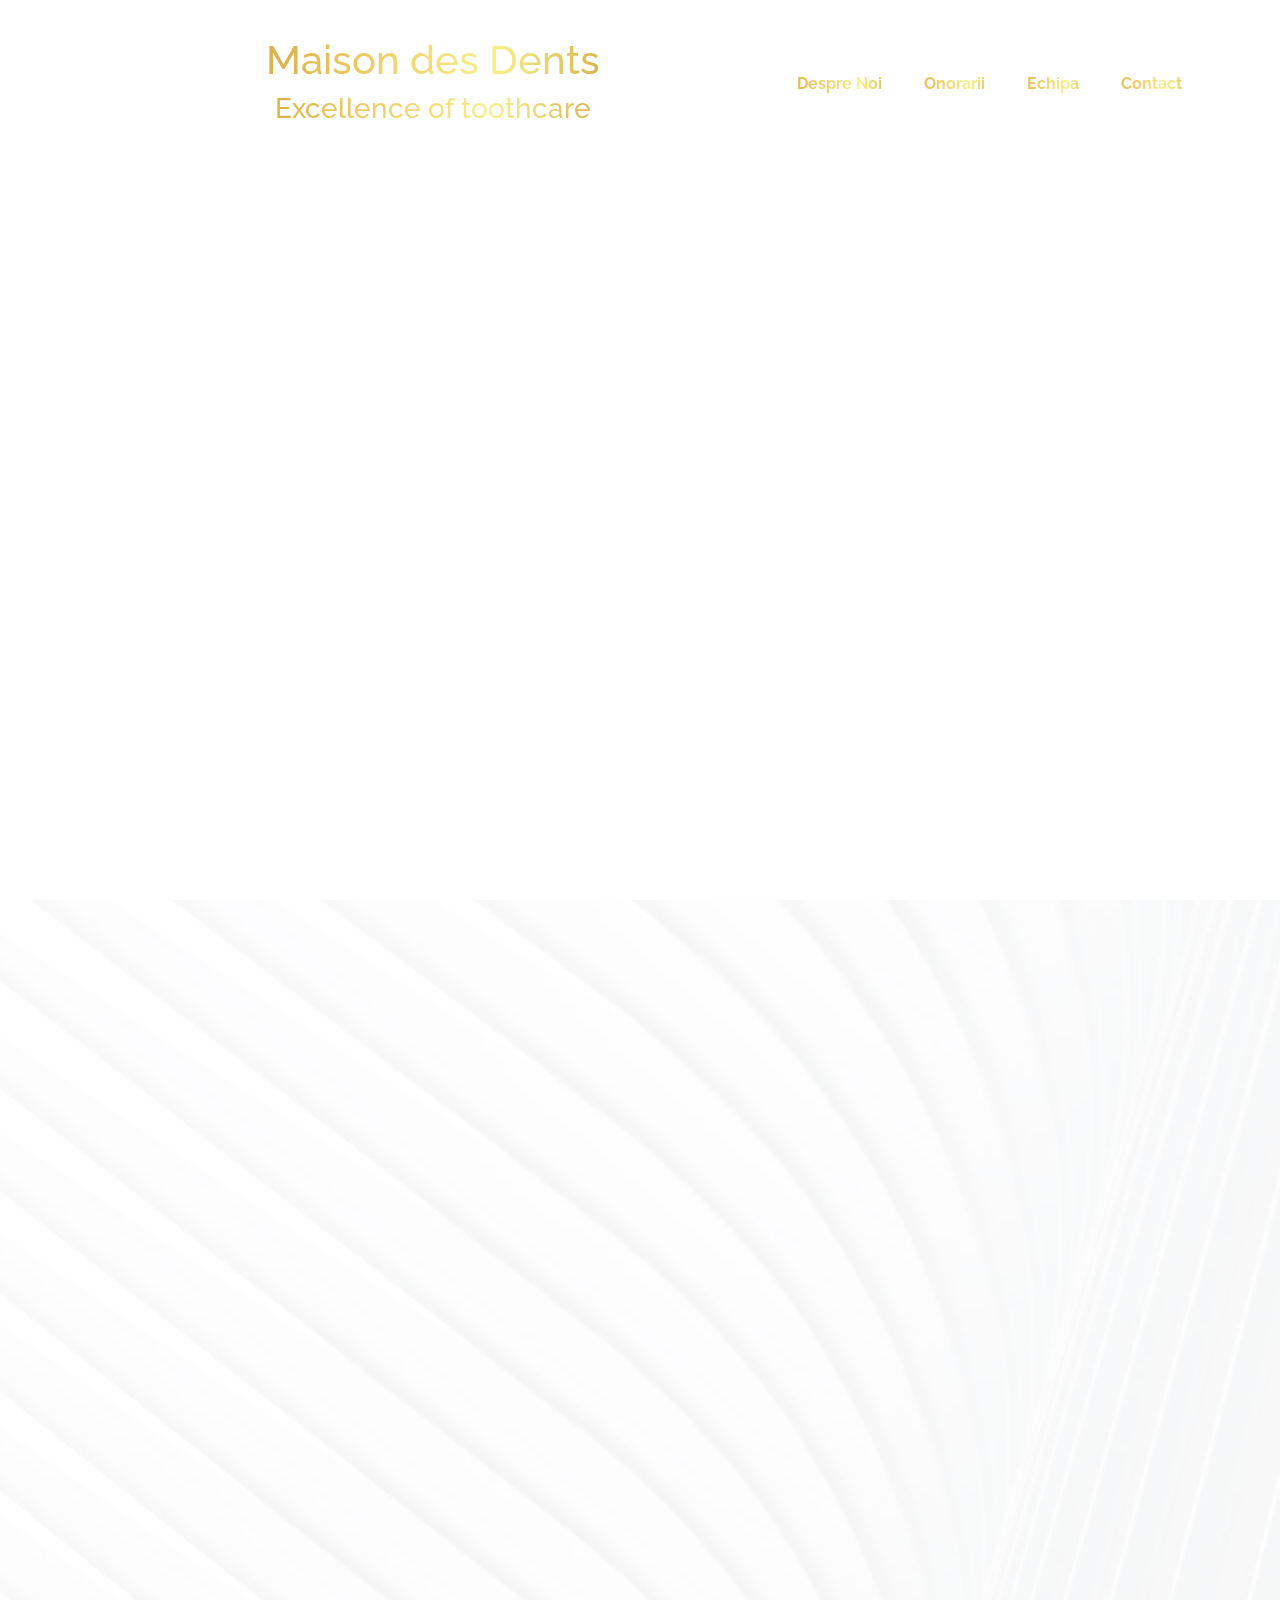
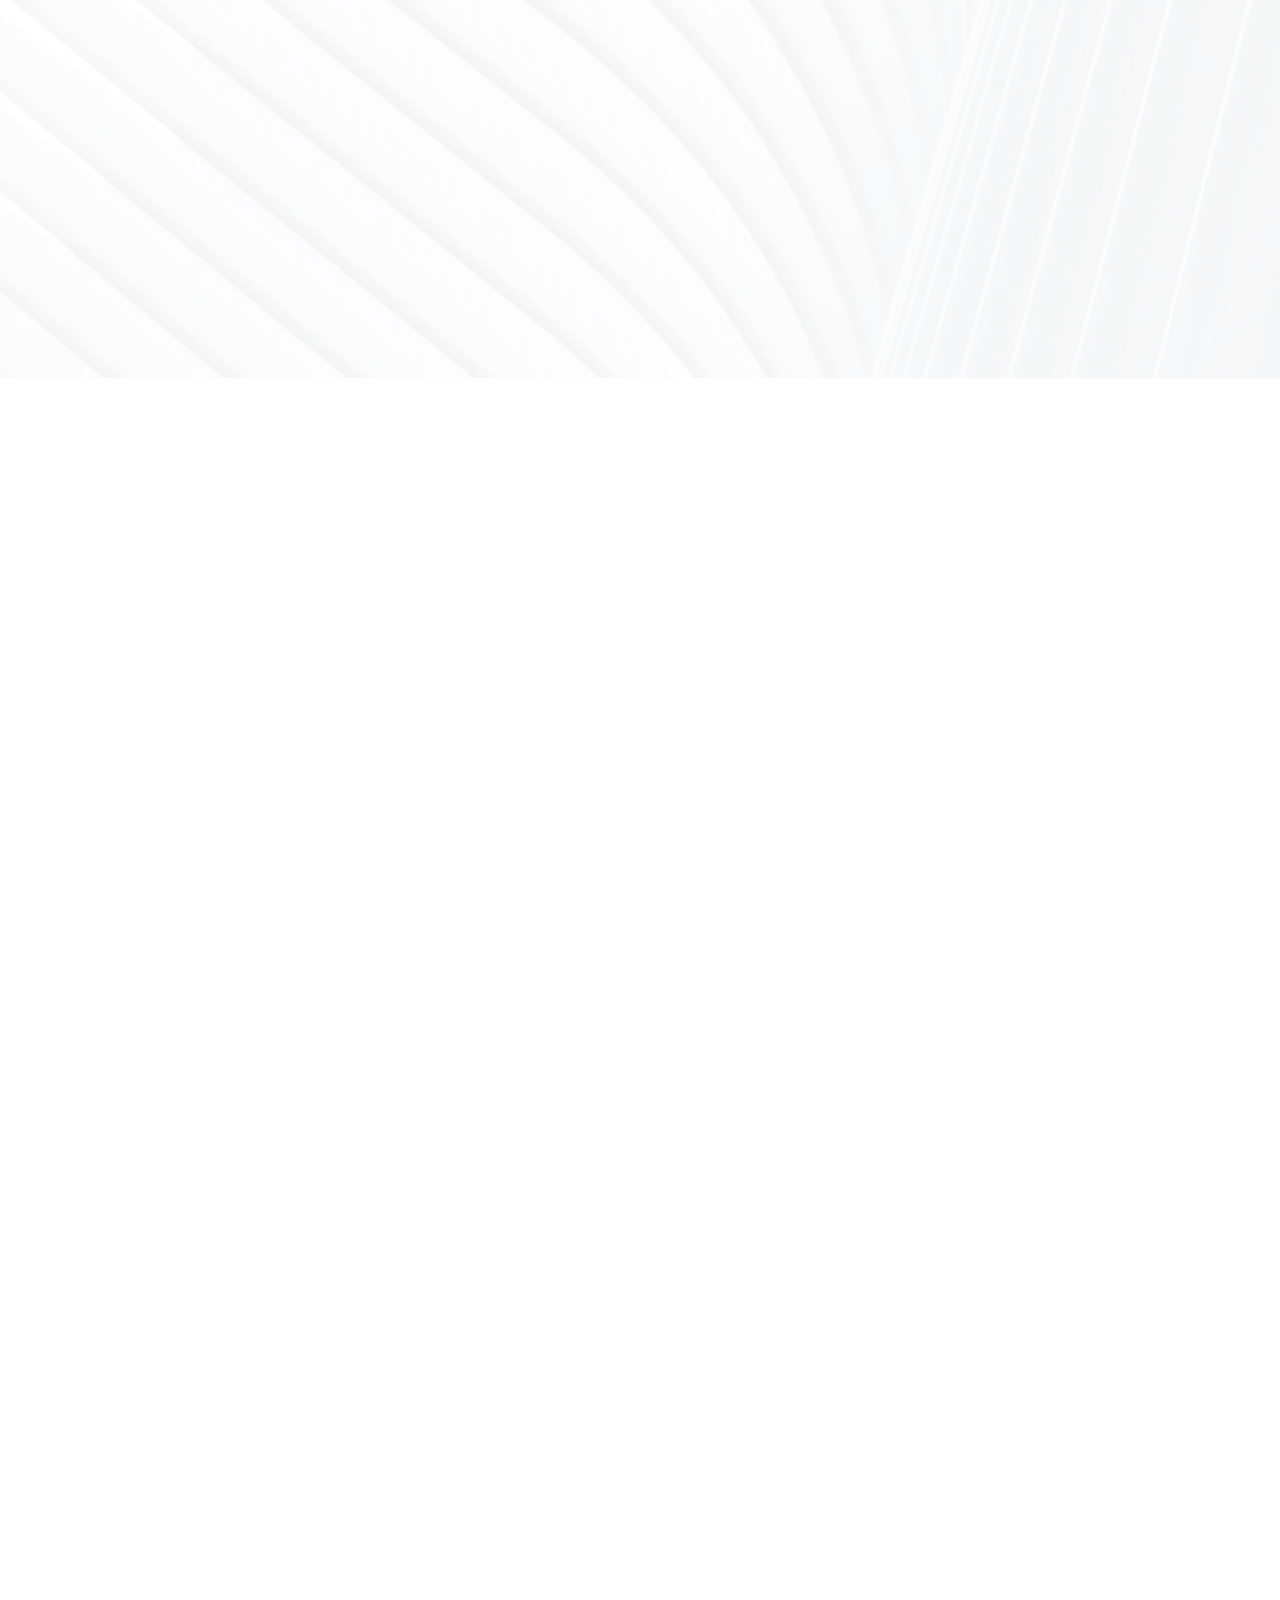
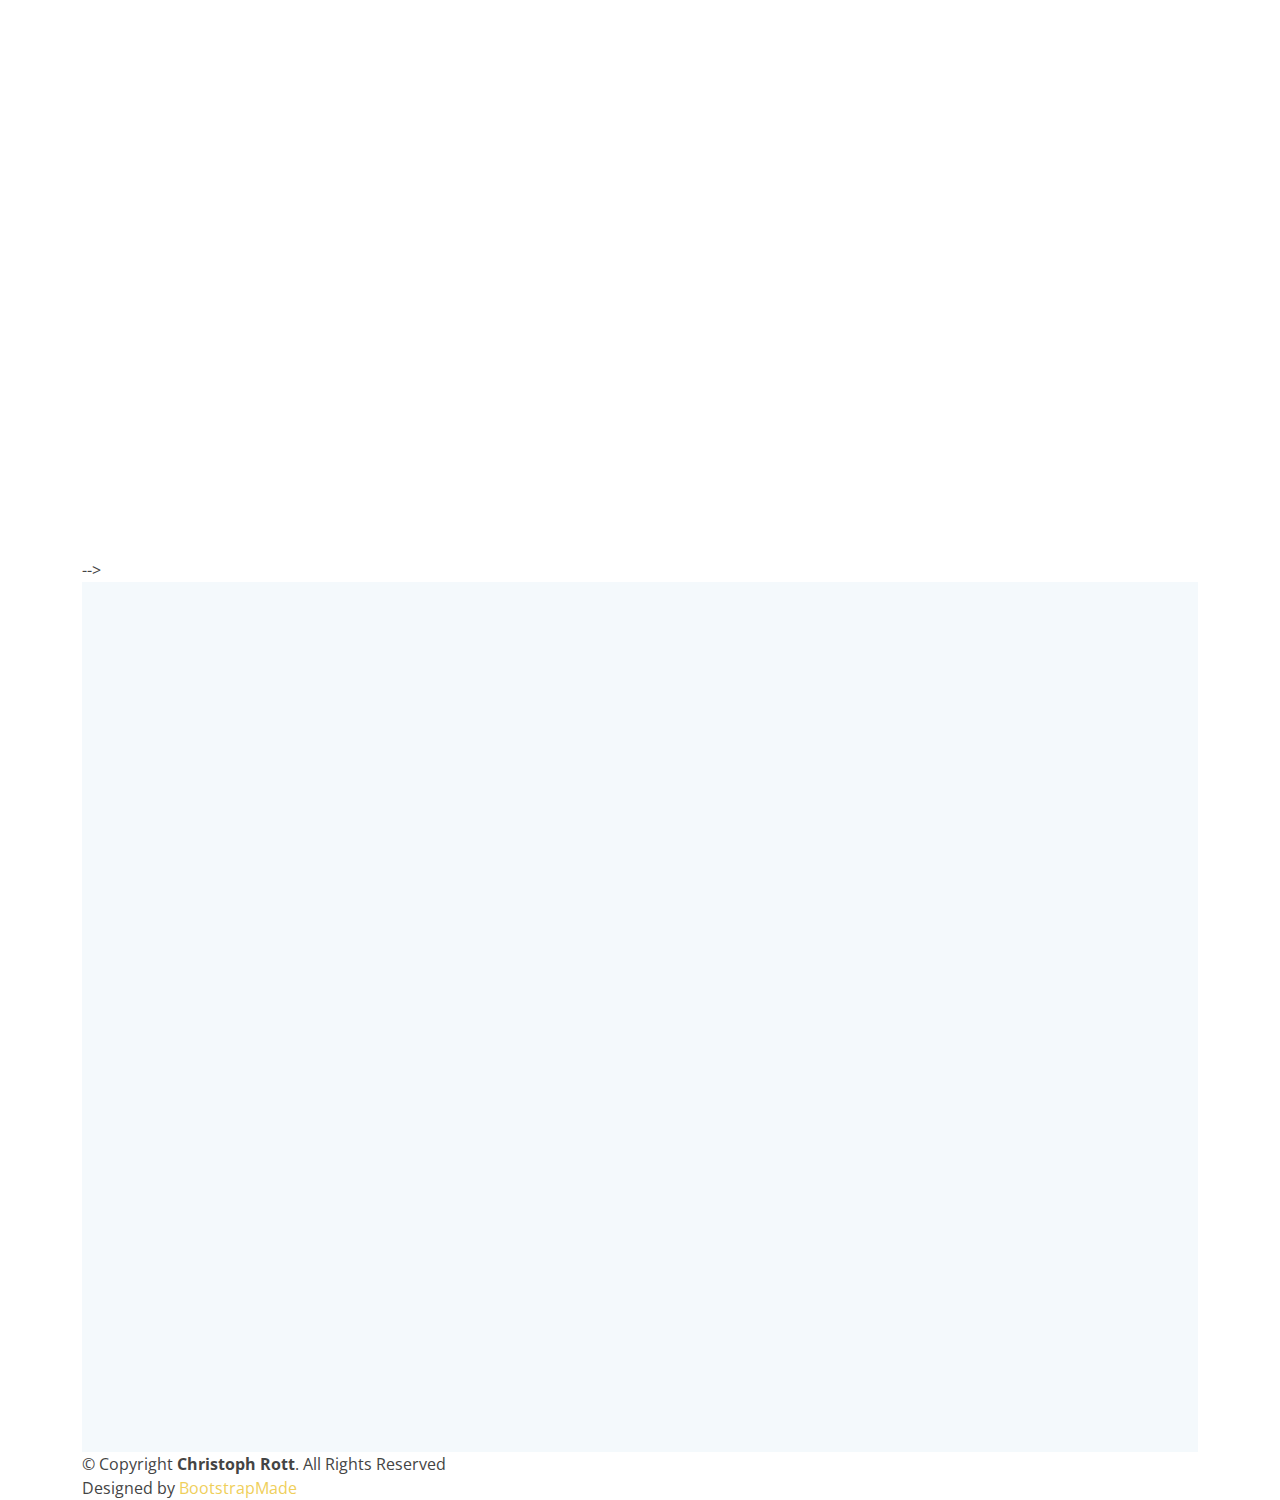
<file: index.html>
<!DOCTYPE html>
<html lang="ro">

<head>
  <meta charset="utf-8">
  <meta content="width=device-width, initial-scale=1.0" name="viewport">

  <title>Maison Des Dents</title>
  <meta content="" name="description">
  <meta content="" name="keywords">

  <!-- Favicons -->
  <link href="assets/img/favicon.png" rel="icon">
  <link href="assets/img/apple-touch-icon.png" rel="apple-touch-icon">

  <!-- Google Fonts -->
  <link href="https://fonts.googleapis.com/css?family=Open+Sans:300,300i,400,400i,600,600i,700,700i|Raleway:300,300i,400,400i,500,500i,600,600i,700,700i|Poppins:300,300i,400,400i,500,500i,600,600i,700,700i" rel="stylesheet">

  <!-- Vendor CSS Files -->
  <link href="assets/vendor/aos/aos.css" rel="stylesheet">
  <link href="assets/vendor/bootstrap/css/bootstrap.min.css" rel="stylesheet">
  <link href="assets/vendor/bootstrap-icons/bootstrap-icons.css" rel="stylesheet">
  <link href="assets/vendor/boxicons/css/boxicons.min.css" rel="stylesheet">
  <link href="assets/vendor/glightbox/css/glightbox.min.css" rel="stylesheet">
  <link href="assets/vendor/swiper/swiper-bundle.min.css" rel="stylesheet">

  <!-- Template Main CSS File -->
  <link href="assets/css/style.css" rel="stylesheet">

  <!-- =======================================================
  * Template Name: Squadfree - v4.9.1
  * Template URL: https://bootstrapmade.com/squadfree-free-bootstrap-template-creative/
  * Author: BootstrapMade.com
  * License: https://bootstrapmade.com/license/
  ======================================================== -->
</head>

<body>

  <!-- ======= Header ======= -->
  <header id="header" class="fixed-top header-transparent">
    <div class="container d-flex align-items-center justify-content-between">

      <div class="logo">
        <h1 class="text-light"><a href="index.html"><span></span></a></h1>
        <a href="index.html"><img src="assets/img/logo.png" alt="" class="img-fluid"></a>
      </div>
      <div class="header-title" id="header-title">
        <h1>Maison des Dents</h1>
        <h3>Excellence of toothcare</h3>
      </div>
      <nav id="navbar" class="navbar">
        <ul>
          <li><a class="nav-link scrollto active" href="#hero">Acasa</a></li>
          <li><a class="nav-link scrollto" href="#about">Despre Noi</a></li>
          <li><a class="nav-link scrollto" href="/onorarii.html">Onorarii</a></li>
          <!-- <li><a class="nav-link scrollto" href="#portfolio"> </a></li> -->
          <li><a class="nav-link scrollto" href="#team">Echipa</a></li>
          <!-- <li class="dropdown"><a href="#"><span>Drop Down</span> <i class="bi bi-chevron-down"></i></a> -->
            <!-- <ul> -->
              <!-- <li><a href="#">Drop Down 1</a></li>
              <li class="dropdown"><a href="#"><span>Deep Drop Down</span> <i class="bi bi-chevron-right"></i></a>
                <ul>
                  <li><a href="#">Deep Drop Down 1</a></li>
                  <li><a href="#">Deep Drop Down 2</a></li>
                  <li><a href="#">Deep Drop Down 3</a></li>
                  <li><a href="#">Deep Drop Down 4</a></li>
                  <li><a href="#">Deep Drop Down 5</a></li>
                </ul>
              </li>
              <li><a href="#">Drop Down 2</a></li>
              <li><a href="#">Drop Down 3</a></li>
              <li><a href="#">Drop Down 4</a></li>
            </ul>
          </li> -->
          <li><a class="nav-link scrollto" href="#contact">Contact</a></li>
        </ul>
        <i class="bi bi-list mobile-nav-toggle"></i>
      </nav><!-- .navbar -->

    </div>
  </header><!-- End Header -->

  <!-- ======= Hero Section ======= -->
  <section id="hero">
    <div class="hero-container" data-aos="fade-up">
      <iframe width="560" height="315" src="https://www.youtube.com/embed/skWoC-xK4qQ" title="YouTube video player" frameborder="0" allow="accelerometer; autoplay=1; clipboard-write; encrypted-media; gyroscope; picture-in-picture; web-share" allowfullscreen></iframe>
      <a href="#about" class="btn-get-started scrollto"><i class="bx bx-chevrons-down"></i></a>
    </div>
  </section><!-- End Hero -->

  <main id="main">

    <!-- ======= About Section ======= -->
    <section id="about" class="about">
      <div class="container">

        <div class="row no-gutters">
          <div class="content col-xl-5 d-flex align-items-stretch" data-aos="fade-up">
            <div class="content">
              <h3>Cum am apărut?</h3>
              <p>
                Maison des Dents apare în 2023 ca un răspuns la nevoia de a avea parte de cât mai multă înțelegere, calitate și eficiență în medicina dentară. Fie că vorbim despre cele mai simple intervenții sau abordăm cazurile complexe, ne dorim ca pacienții noștri să se bucure de o experiență plăcută. Profesionalismul și tehnologia de ultimă oră sunt două dintre valorile pe care a fost construit conceptul Maison des Dents. 

 <br><br>
                Un concept, nu un simplu cabinet! Desigur, ne-am dorit să ducem excelența dentară la un alt nivel, iar pentru asta am înțeles rapid că cei care ne vor trece pragul au nevoie să trăiască o experiență complet diferită. Un mediu plăcut, nou, într-un ambient diferit față de ce am fost învățați pâna acum că este un cabinet, printre profesioniști dornici să își dedice timpul acestei meserii nobile și pacienților, sunt elementele pe care le-am adus împreună ca tu să te bucuri de o experiență unică atunci când ai nevoie de un serviciu dentar. 

              </p>
              <a href="#" class="about-btn">Despre noi <i class="bx bx-chevron-right"></i></a>
            </div>
          </div>
          <div class="col-xl-7 d-flex align-items-stretch">
            <div class="icon-boxes d-flex flex-column justify-content-center">
              <div class="row">
                <div class="col-md-6 icon-box" data-aos="fade-up" data-aos-delay="100">
                  <i class="bx bx-receipt"></i>
                  <h4>Ce înseamnă Maison des Dents?</h4>
                  <p>Ne-am dorit o provocare și am îmbrățișat-o de cum ne-am dat seama că urmează să construi ceva complet diferit. Prin Maison des Dents am vrut să schimbăm perspectiva generală asupra stomatologiei. Am renunțat la culorile reci și la atmosfera rigidă din cabinetele clasice, îmbinând design-ul nou și căldura unei case primitoare cu tehnologia de ultimă generație. Îmbinând aceste elemente, am reușit să dăm un aer aparte clinicii noastre, mai apropiat de o locuință de vacanță la care vrei mereu să te întorci, decât de clasicul spațiu alb, în care am fost obișnuiți atâta timp. </p>
                </div>
                <div class="col-md-6 icon-box" data-aos="fade-up" data-aos-delay="200">
                  <i class="bx bx-cube-alt"></i>
                  <h4>Misiunea Noastră</h4>
                  <p>Excelellence of toothcare. Aducem excelența în fiecare procedură sau interacțiune pe care o avem cu cei care aleg serviciile noastre. Ne place să credem că serviciile medicale sunt și un schimb de încredere în relația dintre medic și pacient și atunci ne dorim să tratăm exact așa cum am vrea să fim tratați. Etica,  profesionalismul și empatia sunt trei dintre valorile care reprezintă personalul Maison des Dents și la care ținem foarte mult.</p>
                </div>
                <div class="col-md-6 icon-box" data-aos="fade-up" data-aos-delay="300">
                  <i class="bx bx-images"></i>
                  <h4>Echipă</h4>
                  <p>Alegem să lucrăm cu o echipă tânără de profesioniști, devotată acestei meserii, dornică să învețe continuu și să evolueze. Ne ghidăm după seriozitate și flexibilitate în gândire, principii pe care am promis să le adoptăm atunci când ne-am ales această carieră. 
                   <br><br> Avem medici specializați pentru toate intervențiile pentru a putea răspunde cât mai prompt la nevoile celor care apelează la noi. 
                    </p>
                </div>
                <div class="col-md-6 icon-box" data-aos="fade-up" data-aos-delay="400">
                  <i class="bx bx-shield"></i>
                  <h4>Excelență și Eficiență.</h4>
                  <p>Prin responsabilitatea și profesionalismul specialiștilor noștri vrem să atingem ecxcelența. Nu acceptăm compromisuri, nu alegem calea mai scurtă, respectăm etica și pacientul care își pune toată încredera în noi. Funcționăm împreună, ca un mecanism care are în centrul său interesul și sănătatea pacientului.
                    <br><br>
                    Căutăm mereu soluțiile cele mai bune, discutate și agreate, cu fiecare pacient în parte. Considerăm că aceștia trebuie să beneficieze de cel mai bun tratament în cel mai scurt timp. De asemenea, înțelegem importanța prevenției și o transmitem la rândul nostru celor care aplelează la serviciile Maison des Dents. 
                  </p>
                 
              </div>
            </div><!-- End .content-->
          </div>
        </div>

      </div>
    </section><!-- End About Section -->

    <!-- ======= Services Section ======= -->
    <!-- <section id="services" class="services">
      <div class="container">

        <div class="section-title" data-aos="fade-in" data-aos-delay="100">
          <h2>Onorarii</h2>
          <p>Selecteaza un serviciu din lista de mai jos pentru a afla onorariul acestora.</p>
        </div>

        <div class="row">
          <div class="col-md-6 col-lg-3 d-flex align-items-stretch mb-5 mb-lg-0">
            <div class="icon-box" data-aos="fade-up">
              <div class="icon"><i class="bx bxl-dribbble"></i></div>
              <h4 class="title"><a href="">Lorem Ipsum</a></h4>
              <p class="description">Voluptatum deleniti atque corrupti quos dolores et quas molestias excepturi</p>
            </div>
          </div>

          <div class="col-md-6 col-lg-3 d-flex align-items-stretch mb-5 mb-lg-0">
            <div class="icon-box" data-aos="fade-up" data-aos-delay="100">
              <div class="icon"><i class="bx bx-file"></i></div>
              <h4 class="title"><a href="">Sed ut perspiciatis</a></h4>
              <p class="description">Duis aute irure dolor in reprehenderit in voluptate velit esse cillum dolore</p>
            </div>
          </div>

          <div class="col-md-6 col-lg-3 d-flex align-items-stretch mb-5 mb-lg-0">
            <div class="icon-box" data-aos="fade-up" data-aos-delay="200">
              <div class="icon"><i class="bx bx-tachometer"></i></div>
              <h4 class="title"><a href="">Magni Dolores</a></h4>
              <p class="description">Excepteur sint occaecat cupidatat non proident, sunt in culpa qui officia</p>
            </div>
          </div>

          <div class="col-md-6 col-lg-3 d-flex align-items-stretch mb-5 mb-lg-0">
            <div class="icon-box" data-aos="fade-up" data-aos-delay="300">
              <div class="icon"><i class="bx bx-world"></i></div>
              <h4 class="title"><a href="">Nemo Enim</a></h4>
              <p class="description">At vero eos et accusamus et iusto odio dignissimos ducimus qui blanditiis</p>
            </div>
          </div>
         
          <div class="col-md-6 col-lg-3 d-flex align-items-stretch mb-5 mb-lg-0">
            <div class="icon-box" data-aos="fade-up" data-aos-delay="300">
              <div class="icon"><i class="bx bx-world"></i></div>
              <h4 class="title"><a href="">Nemo Enim</a></h4>
              <p class="description">At vero eos et accusamus et iusto odio dignissimos ducimus qui blanditiis</p>
            </div>
          </div>
        </div>

      </div>
    </section>End Services Section -->

    <!-- ======= Counts Section ======= -->
    <!-- <section id="counts" class="counts  section-bg">
      <div class="container">

        <div class="row no-gutters">

          <div class="col-lg-3 col-md-6 d-md-flex align-items-md-stretch">
            <div class="count-box">
              <i class="bi bi-emoji-smile"></i>
              <span data-purecounter-start="0" data-purecounter-end="232" data-purecounter-duration="1" class="purecounter"></span>
              <p><strong>Happy Clients</strong> consequuntur quae</p>
            </div>
          </div>

          <div class="col-lg-3 col-md-6 d-md-flex align-items-md-stretch">
            <div class="count-box">
              <i class="bi bi-journal-richtext"></i>
              <span data-purecounter-start="0" data-purecounter-end="521" data-purecounter-duration="1" class="purecounter"></span>
              <p><strong>Projects</strong> adipisci atque cum quia aut</p>
            </div>
          </div>

          <div class="col-lg-3 col-md-6 d-md-flex align-items-md-stretch">
            <div class="count-box">
              <i class="bi bi-headset"></i>
              <span data-purecounter-start="0" data-purecounter-end="1463" data-purecounter-duration="1" class="purecounter"></span>
              <p><strong>Hours Of Support</strong> aut commodi quaerat</p>
            </div>
          </div>

          <div class="col-lg-3 col-md-6 d-md-flex align-items-md-stretch">
            <div class="count-box">
              <i class="bi bi-people"></i>
              <span data-purecounter-start="0" data-purecounter-end="15" data-purecounter-duration="1" class="purecounter"></span>
              <p><strong>Hard Workers</strong> rerum asperiores dolor</p>
            </div>
          </div>

        </div>

      </div>
    </section>End Counts Section -->

    <!-- ======= Cta Section ======= -->
    <!-- <section id="cta" class="cta">
      <div class="container" data-aos="zoom-in">

        <div class="text-center">
          <h3>Call To Action</h3>
          <p> Duis aute irure dolor in reprehenderit in voluptate velit esse cillum dolore eu fugiat nulla pariatur. Excepteur sint occaecat cupidatat non proident, sunt in culpa qui officia deserunt mollit anim id est laborum.</p>
          <a class="cta-btn" href="#">Call To Action</a>
        </div>

      </div>
    </section>End Cta Section -->

    <!-- ======= Portfolio Section ======= -->
    <section id="portfolio" class="portfolio">
      <div class="container">

        <div class="section-title" data-aos="fade-in" data-aos-delay="100">
          <h2>Portofoliu</h2>
          <p>Magnam dolores commodi suscipit. Necessitatibus eius consequatur ex aliquid fuga eum quidem. Sit sint consectetur velit. Quisquam quos quisquam cupiditate. Et nemo qui impedit suscipit alias ea. Quia fugiat sit in iste officiis commodi quidem hic quas.</p>
        </div>

        <div class="row portfolio-container" data-aos="fade-up">

          <div class="col-lg-4 col-md-6 portfolio-item filter-app">
            <div class="portfolio-wrap">
              <img src="assets/img/portfolio/portfolio-1.jpg" class="img-fluid" alt="">
              <div class="portfolio-links">
                <a href="assets/img/portfolio/portfolio-1.jpg" data-gallery="portfolioGallery" class="portfolio-lightbox" title="App 1"><i class="bx bx-plus"></i></a>
                <a href="portfolio-details.html" title="More Details"><i class="bx bx-link"></i></a>
              </div>
            </div>
          </div>

          <div class="col-lg-4 col-md-6 portfolio-item filter-web">
            <div class="portfolio-wrap">
              <img src="assets/img/portfolio/portfolio-2.jpg" class="img-fluid" alt="">
              <div class="portfolio-links">
                <a href="assets/img/portfolio/portfolio-2.jpg" data-gallery="portfolioGallery" class="portfolio-lightbox" title="Web 3"><i class="bx bx-plus"></i></a>
                <a href="portfolio-details.html" title="More Details"><i class="bx bx-link"></i></a>
              </div>
            </div>
          </div>

          <div class="col-lg-4 col-md-6 portfolio-item filter-app">
            <div class="portfolio-wrap">
              <img src="assets/img/portfolio/portfolio-3.jpg" class="img-fluid" alt="">
              <div class="portfolio-links">
                <a href="assets/img/portfolio/portfolio-3.jpg" data-gallery="portfolioGallery" class="portfolio-lightbox" title="App 2"><i class="bx bx-plus"></i></a>
                <a href="portfolio-details.html" title="More Details"><i class="bx bx-link"></i></a>
              </div>
            </div>
          </div>

          <div class="col-lg-4 col-md-6 portfolio-item filter-card">
            <div class="portfolio-wrap">
              <img src="assets/img/portfolio/portfolio-4.jpg" class="img-fluid" alt="">
              <div class="portfolio-links">
                <a href="assets/img/portfolio/portfolio-4.jpg" data-gallery="portfolioGallery" class="portfolio-lightbox" title="Card 2"><i class="bx bx-plus"></i></a>
                <a href="portfolio-details.html" title="More Details"><i class="bx bx-link"></i></a>
              </div>
            </div>
          </div>

          <div class="col-lg-4 col-md-6 portfolio-item filter-web">
            <div class="portfolio-wrap">
              <img src="assets/img/portfolio/portfolio-5.jpg" class="img-fluid" alt="">
              <div class="portfolio-links">
                <a href="assets/img/portfolio/portfolio-5.jpg" data-gallery="portfolioGallery" class="portfolio-lightbox" title="Web 2"><i class="bx bx-plus"></i></a>
                <a href="portfolio-details.html" title="More Details"><i class="bx bx-link"></i></a>
              </div>
            </div>
          </div>

          <div class="col-lg-4 col-md-6 portfolio-item filter-app">
            <div class="portfolio-wrap">
              <img src="assets/img/portfolio/portfolio-6.jpg" class="img-fluid" alt="">
              <div class="portfolio-links">
                <a href="assets/img/portfolio/portfolio-6.jpg" data-gallery="portfolioGallery" class="portfolio-lightbox" title="App 3"><i class="bx bx-plus"></i></a>
                <a href="portfolio-details.html" title="More Details"><i class="bx bx-link"></i></a>
              </div>
            </div>
          </div>

          <div class="col-lg-4 col-md-6 portfolio-item filter-card">
            <div class="portfolio-wrap">
              <img src="assets/img/portfolio/portfolio-7.jpg" class="img-fluid" alt="">
              <div class="portfolio-links">
                <a href="assets/img/portfolio/portfolio-7.jpg" data-gallery="portfolioGallery" class="portfolio-lightbox" title="Card 1"><i class="bx bx-plus"></i></a>
                <a href="portfolio-details.html" title="More Details"><i class="bx bx-link"></i></a>
              </div>
            </div>
          </div>

          <div class="col-lg-4 col-md-6 portfolio-item filter-card">
            <div class="portfolio-wrap">
              <img src="assets/img/portfolio/portfolio-8.jpg" class="img-fluid" alt="">
              <div class="portfolio-links">
                <a href="assets/img/portfolio/portfolio-8.jpg" data-gallery="portfolioGallery" class="portfolio-lightbox" title="Card 3"><i class="bx bx-plus"></i></a>
                <a href="portfolio-details.html" title="More Details"><i class="bx bx-link"></i></a>
              </div>
            </div>
          </div>

          <div class="col-lg-4 col-md-6 portfolio-item filter-web">
            <div class="portfolio-wrap">
              <img src="assets/img/portfolio/portfolio-9.jpg" class="img-fluid" alt="">
              <div class="portfolio-links">
                <a href="assets/img/portfolio/portfolio-9.jpg" data-gallery="portfolioGallery" class="portfolio-lightbox" title="Web 3"><i class="bx bx-plus"></i></a>
                <a href="portfolio-details.html" title="More Details"><i class="bx bx-link"></i></a>
              </div>
            </div>
          </div>

        </div>

      </div>
    </section><!-- End Portfolio Section -->

    <!-- ======= Testimonials Section ======= -->
    <!-- <section id="testimonials" class="testimonials section-bg"> -->
      <div class="container">

        <!-- <div class="section-title" data-aos="fade-in" data-aos-delay="100">
          <h2>Testimonials</h2>
          <p>Magnam dolores commodi suscipit. Necessitatibus eius consequatur ex aliquid fuga eum quidem. Sit sint consectetur velit. Quisquam quos quisquam cupiditate. Et nemo qui impedit suscipit alias ea. Quia fugiat sit in iste officiis commodi quidem hic quas.</p>
        </div>

        <div class="testimonials-slider swiper" data-aos="fade-up" data-aos-delay="100">
          <div class="swiper-wrapper"> -->

            <!-- <div class="swiper-slide">
              <div class="testimonial-item">
                <p>
                  <i class="bx bxs-quote-alt-left quote-icon-left"></i>
                  Proin iaculis purus consequat sem cure digni ssim donec porttitora entum suscipit rhoncus. Accusantium quam, ultricies eget id, aliquam eget nibh et. Maecen aliquam, risus at semper.
                  <i class="bx bxs-quote-alt-right quote-icon-right"></i>
                </p>
                <img src="assets/img/testimonials/testimonials-1.jpg" class="testimonial-img" alt="">
                <h3>Saul Goodman</h3>
                <h4>Ceo &amp; Founder</h4>
              </div>
            </div>End testimonial item -->
<!-- 
            <div class="swiper-slide">
              <div class="testimonial-item">
                <p>
                  <i class="bx bxs-quote-alt-left quote-icon-left"></i>
                  Export tempor illum tamen malis malis eram quae irure esse labore quem cillum quid cillum eram malis quorum velit fore eram velit sunt aliqua noster fugiat irure amet legam anim culpa.
                  <i class="bx bxs-quote-alt-right quote-icon-right"></i>
                </p>
                <img src="assets/img/testimonials/testimonials-2.jpg" class="testimonial-img" alt="">
                <h3>Sara Wilsson</h3>
                <h4>Designer</h4>
              </div>
            </div>End testimonial item -->

            <!-- <div class="swiper-slide">
              <div class="testimonial-item">
                <p>
                  <i class="bx bxs-quote-alt-left quote-icon-left"></i>
                  Enim nisi quem export duis labore cillum quae magna enim sint quorum nulla quem veniam duis minim tempor labore quem eram duis noster aute amet eram fore quis sint minim.
                  <i class="bx bxs-quote-alt-right quote-icon-right"></i>
                </p>
                <img src="assets/img/testimonials/testimonials-3.jpg" class="testimonial-img" alt="">
                <h3>Jena Karlis</h3>
                <h4>Store Owner</h4>
              </div>
            </div>End testimonial item -->

            <!-- <div class="swiper-slide">
              <div class="testimonial-item">
                <p>
                  <i class="bx bxs-quote-alt-left quote-icon-left"></i>
                  Fugiat enim eram quae cillum dolore dolor amet nulla culpa multos export minim fugiat minim velit minim dolor enim duis veniam ipsum anim magna sunt elit fore quem dolore labore illum veniam.
                  <i class="bx bxs-quote-alt-right quote-icon-right"></i>
                </p>
                <img src="assets/img/testimonials/testimonials-4.jpg" class="testimonial-img" alt="">
                <h3>Matt Brandon</h3>
                <h4>Freelancer</h4>
              </div>
            </div><!-- End testimonial item -->

            <!-- <div class="swiper-slide">
              <div class="testimonial-item">
                <p>
                  <i class="bx bxs-quote-alt-left quote-icon-left"></i>
                  Quis quorum aliqua sint quem legam fore sunt eram irure aliqua veniam tempor noster veniam enim culpa labore duis sunt culpa nulla illum cillum fugiat legam esse veniam culpa fore nisi cillum quid.
                  <i class="bx bxs-quote-alt-right quote-icon-right"></i>
                </p>
                <img src="assets/img/testimonials/testimonials-5.jpg" class="testimonial-img" alt="">
                <h3>John Larson</h3>
                <h4>Entrepreneur</h4>
              </div>
            </div>End testimonial item --> -->

          <!-- </div>
          <div class="swiper-pagination"></div>
        </div>

      </div> -->
    <!-- </section>End Testimonials Section -->

    <!-- ======= Team Section ======= -->
    <!-- <section id="team" class="team">
      <div class="container">

        <div class="section-title" data-aos="fade-in" data-aos-delay="100">
          <h2>Echipa</h2>
          <p>Magnam dolores commodi suscipit. Necessitatibus eius consequatur ex aliquid fuga eum quidem. Sit sint consectetur velit. Quisquam quos quisquam cupiditate. Et nemo qui impedit suscipit alias ea. Quia fugiat sit in iste officiis commodi quidem hic quas.</p>
        </div>

        <div class="row">

          <div class="col-lg-4 col-md-6">
            <div class="member" data-aos="fade-up">
              <div class="pic"><img src="assets/img/team/team-1.jpg" class="img-fluid" alt=""></div>
              <div class="member-info">
                <h4>Walter White</h4>
                <span>Chief Executive Officer</span>
                <div class="social">
                  <a href=""><i class="bi bi-twitter"></i></a>
                  <a href=""><i class="bi bi-facebook"></i></a>
                  <a href=""><i class="bi bi-instagram"></i></a>
                  <a href=""><i class="bi bi-linkedin"></i></a>
                </div>
              </div>
            </div>
          </div>

          <div class="col-lg-4 col-md-6">
            <div class="member" data-aos="fade-up" data-aos-delay="150">
              <div class="pic"><img src="assets/img/team/team-2.jpg" class="img-fluid" alt=""></div>
              <div class="member-info">
                <h4>Sarah Jhonson</h4>
                <span>Product Manager</span>
                <div class="social">
                  <a href=""><i class="bi bi-twitter"></i></a>
                  <a href=""><i class="bi bi-facebook"></i></a>
                  <a href=""><i class="bi bi-instagram"></i></a>
                  <a href=""><i class="bi bi-linkedin"></i></a>
                </div>
              </div>
            </div>
          </div>

          <div class="col-lg-4 col-md-6">
            <div class="member" data-aos="fade-up" data-aos-delay="300">
              <div class="pic"><img src="assets/img/team/team-3.jpg" class="img-fluid" alt=""></div>
              <div class="member-info">
                <h4>William Anderson</h4>
                <span>CTO</span>
                <div class="social">
                  <a href=""><i class="bi bi-twitter"></i></a>
                  <a href=""><i class="bi bi-facebook"></i></a>
                  <a href=""><i class="bi bi-instagram"></i></a>
                  <a href=""><i class="bi bi-linkedin"></i></a>
                </div>
              </div>
            </div>
          </div>

        </div>

      </div>
    </section>End Team Section -->

    <!-- ======= Contact Section ======= -->
    <section id="contact" class="contact section-bg">
      <div class="container" data-aos="fade-up">

        <div class="section-title">
          <h2>Contact</h2>
          <p>Magnam dolores commodi suscipit. Necessitatibus eius consequatur ex aliquid fuga eum quidem. Sit sint consectetur velit. Quisquam quos quisquam cupiditate. Et nemo qui impedit suscipit alias ea. Quia fugiat sit in iste officiis commodi quidem hic quas.</p>
        </div>

        <div class="row">
          <div class="col-lg-6">
            <div class="info-box mb-4">
              <i class="bx bx-map"></i>
              <h3>Adresa noastra</h3>
              <p>Bulevardul Pache Protopopescu 69, București 021407</p>
            </div>
          </div>

          <div class="col-lg-3 col-md-6">
            <div class="info-box  mb-4">
              <i class="bx bx-envelope"></i>
              <h3>Scrieti-ne un email</h3>
              <p>contact@maisondesdents.ro</p>
            </div>
          </div>

          <div class="col-lg-3 col-md-6">
            <div class="info-box  mb-4">
              <i class="bx bx-phone-call"></i>
              <h3>Telefon</h3>
              <p>0742793793</p>
            </div>
          </div>

        </div>

        <div class="row">

          <div class="col-lg-6 ">
            <iframe class="mb-4 mb-lg-0" src="https://maps.google.com/maps?width=100%25&amp;height=600&amp;hl=en&amp;q=Bulevardul%20Pache%20Protopopescu%2069,%20Bucure%C8%99ti%20021407+(Maison%20Des%20Dents)&amp;t=&amp;z=15&amp;ie=UTF8&amp;iwloc=B&amp;output=embed"" frameborder="0" style="border:0; width: 100%; height: 384px;" allowfullscreen></iframe>
          </div>

          <div class="col-lg-6">
            <form action="forms/contact.php" method="post" role="form" class="php-email-form">
              <div class="row">
                <div class="col-md-6 form-group">
                  <input type="text" name="name" class="form-control" id="name" placeholder="Numele Dumneavoastra" required>
                </div>
                <div class="col-md-6 form-group mt-3 mt-md-0">
                  <input type="email" class="form-control" name="email" id="email" placeholder="Email" required>
                </div>
              </div>
              <div class="form-group mt-3">
                <input type="text" class="form-control" name="subject" id="subject" placeholder="Subiect" required>
              </div>
              <div class="form-group mt-3">
                <textarea class="form-control" name="message" rows="5" placeholder="Mesaj" required></textarea>
              </div>
              <div class="my-3">
                <div class="loading">Loading</div>
                <div class="error-message"></div>
                <div class="sent-message">Mesajul dumneavoastra a fost trimis. Multumim!</div>
              </div>
              <div class="text-center"><button type="submit">Send Message</button></div>
            </form>
          </div>

        </div>

      </div>
    </section><!-- End Contact Section -->

  </main><!-- End #main -->

  <!-- ======= Footer ======= -->
  <!-- <footer id="footer">
    <div class="footer-top">
      <div class="container">
        <div class="row">

          <div class="col-lg-4 col-md-6">
            <div class="footer-info">
              <h3>Squadfree</h3>
              <p class="pb-3"><em>Qui repudiandae et eum dolores alias sed ea. Qui suscipit veniam excepturi quod.</em></p>
              <p>
                A108 Adam Street <br>
                NY 535022, USA<br><br>
                <strong>Phone:</strong> +1 5589 55488 55<br>
                <strong>Email:</strong> info@example.com<br>
              </p>
              <div class="social-links mt-3">
                <a href="#" class="twitter"><i class="bx bxl-twitter"></i></a>
                <a href="#" class="facebook"><i class="bx bxl-facebook"></i></a>
                <a href="#" class="instagram"><i class="bx bxl-instagram"></i></a>
                <a href="#" class="google-plus"><i class="bx bxl-skype"></i></a>
                <a href="#" class="linkedin"><i class="bx bxl-linkedin"></i></a>
              </div>
            </div>
          </div>

          <div class="col-lg-2 col-md-6 footer-links">
            <h4>Useful Links</h4>
            <ul>
              <li><i class="bx bx-chevron-right"></i> <a href="#">Home</a></li>
              <li><i class="bx bx-chevron-right"></i> <a href="#">About us</a></li>
              <li><i class="bx bx-chevron-right"></i> <a href="#">Services</a></li>
              <li><i class="bx bx-chevron-right"></i> <a href="#">Terms of service</a></li>
              <li><i class="bx bx-chevron-right"></i> <a href="#">Privacy policy</a></li>
            </ul>
          </div>

          <div class="col-lg-2 col-md-6 footer-links">
            <h4>Our Services</h4>
            <ul>
              <li><i class="bx bx-chevron-right"></i> <a href="#">Web Design</a></li>
              <li><i class="bx bx-chevron-right"></i> <a href="#">Web Development</a></li>
              <li><i class="bx bx-chevron-right"></i> <a href="#">Product Management</a></li>
              <li><i class="bx bx-chevron-right"></i> <a href="#">Marketing</a></li>
              <li><i class="bx bx-chevron-right"></i> <a href="#">Graphic Design</a></li>
            </ul>
          </div>

          <div class="col-lg-4 col-md-6 footer-newsletter">
            <h4>Our Newsletter</h4>
            <p>Tamen quem nulla quae legam multos aute sint culpa legam noster magna</p>
            <form action="" method="post">
              <input type="email" name="email"><input type="submit" value="Subscribe">
            </form>

          </div>

        </div>
      </div>
    </div> -->

    <div class="container">
      <div class="copyright">
        &copy; Copyright <strong><span>Christoph Rott</span></strong>. All Rights Reserved
      </div>
      <div class="credits">
        <!-- All the links in the footer should remain intact. -->
        <!-- You can delete the links only if you purchased the pro version. -->
        <!-- Licensing information: https://bootstrapmade.com/license/ -->
        <!-- Purchase the pro version with working PHP/AJAX contact form: https://bootstrapmade.com/squadfree-free-bootstrap-template-creative/ -->
        Designed by <a href="https://bootstrapmade.com/">BootstrapMade</a>
      </div>
    </div>
  </footer><!-- End Footer -->

  <a href="#" class="back-to-top d-flex align-items-center justify-content-center"><i class="bi bi-arrow-up-short"></i></a>

  <!-- Vendor JS Files -->
  <script src="assets/vendor/purecounter/purecounter_vanilla.js"></script>
  <script src="assets/vendor/aos/aos.js"></script>
  <script src="assets/vendor/bootstrap/js/bootstrap.bundle.min.js"></script>
  <script src="assets/vendor/glightbox/js/glightbox.min.js"></script>
  <script src="assets/vendor/isotope-layout/isotope.pkgd.min.js"></script>
  <script src="assets/vendor/swiper/swiper-bundle.min.js"></script>
  <script src="assets/vendor/php-email-form/validate.js"></script>

  <!-- Template Main JS File -->
  <script src="assets/js/main.js"></script>

</body>

</html>
</file>
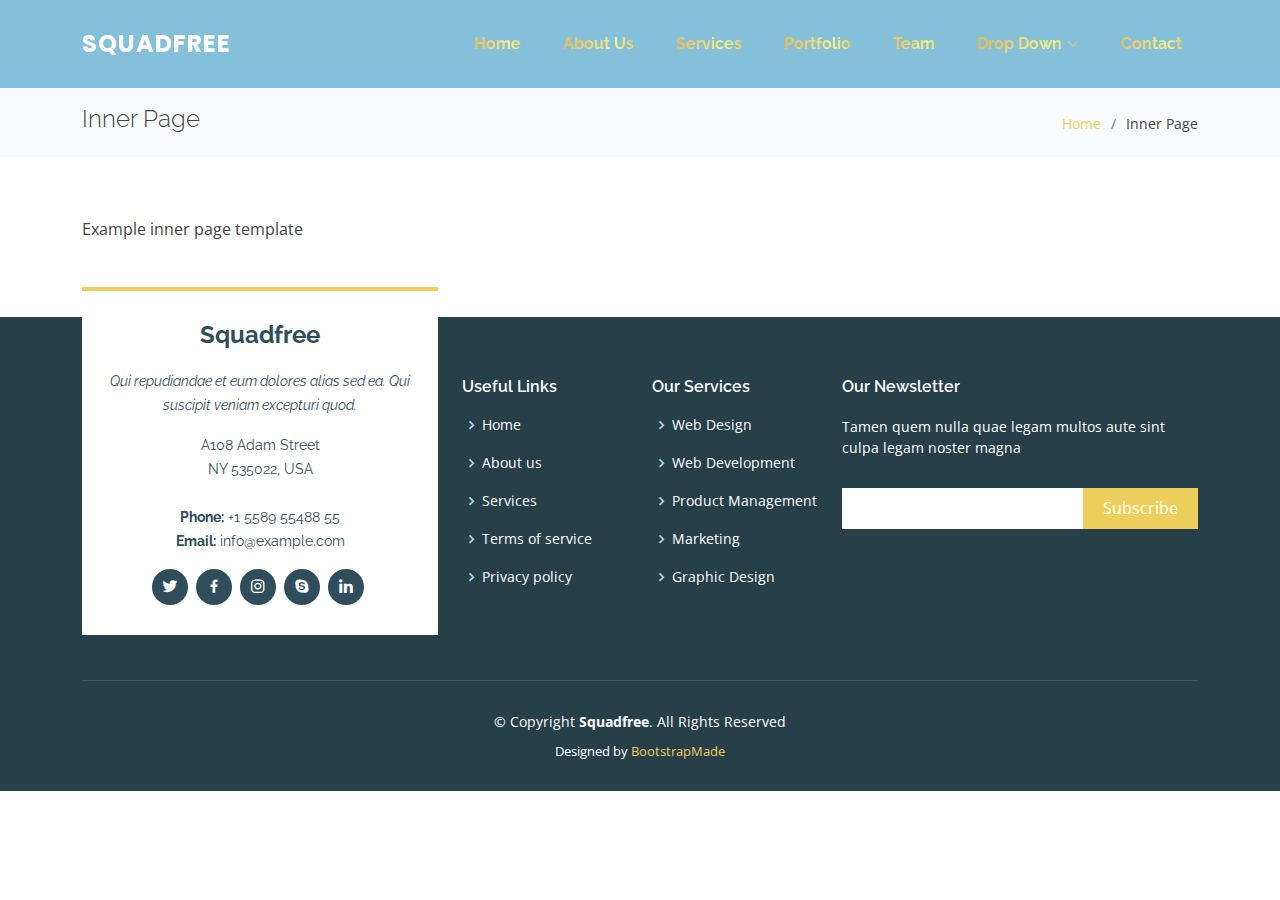
<file: GDPR.html>
<!DOCTYPE html>
<html lang="en">

<head>
  <meta charset="utf-8">
  <meta content="width=device-width, initial-scale=1.0" name="viewport">

  <title>Inner Page - Squadfree Bootstrap Template</title>
  <meta content="" name="description">
  <meta content="" name="keywords">

  <!-- Favicons -->
  <link href="assets/img/favicon.png" rel="icon">
  <link href="assets/img/apple-touch-icon.png" rel="apple-touch-icon">

  <!-- Google Fonts -->
  <link href="https://fonts.googleapis.com/css?family=Open+Sans:300,300i,400,400i,600,600i,700,700i|Raleway:300,300i,400,400i,500,500i,600,600i,700,700i|Poppins:300,300i,400,400i,500,500i,600,600i,700,700i" rel="stylesheet">

  <!-- Vendor CSS Files -->
  <link href="assets/vendor/aos/aos.css" rel="stylesheet">
  <link href="assets/vendor/bootstrap/css/bootstrap.min.css" rel="stylesheet">
  <link href="assets/vendor/bootstrap-icons/bootstrap-icons.css" rel="stylesheet">
  <link href="assets/vendor/boxicons/css/boxicons.min.css" rel="stylesheet">
  <link href="assets/vendor/glightbox/css/glightbox.min.css" rel="stylesheet">
  <link href="assets/vendor/swiper/swiper-bundle.min.css" rel="stylesheet">

  <!-- Template Main CSS File -->
  <link href="assets/css/style.css" rel="stylesheet">

  <!-- =======================================================
  * Template Name: Squadfree - v4.9.1
  * Template URL: https://bootstrapmade.com/squadfree-free-bootstrap-template-creative/
  * Author: BootstrapMade.com
  * License: https://bootstrapmade.com/license/
  ======================================================== -->
</head>

<body>

  <!-- ======= Header ======= -->
  <header id="header" class="fixed-top ">
    <div class="container d-flex align-items-center justify-content-between">

      <div class="logo">
        <h1 class="text-light"><a href="index.html"><span>Squadfree</span></a></h1>
        <!-- Uncomment below if you prefer to use an image logo -->
        <!-- <a href="index.html"><img src="assets/img/logo.png" alt="" class="img-fluid"></a>-->
      </div>

      <nav id="navbar" class="navbar">
        <ul>
          <li><a class="nav-link scrollto " href="#hero">Home</a></li>
          <li><a class="nav-link scrollto" href="#about">About Us</a></li>
          <li><a class="nav-link scrollto" href="#services">Services</a></li>
          <li><a class="nav-link scrollto" href="#portfolio">Portfolio</a></li>
          <li><a class="nav-link scrollto" href="#team">Team</a></li>
          <li class="dropdown"><a href="#"><span>Drop Down</span> <i class="bi bi-chevron-down"></i></a>
            <ul>
              <li><a href="#">Drop Down 1</a></li>
              <li class="dropdown"><a href="#"><span>Deep Drop Down</span> <i class="bi bi-chevron-right"></i></a>
                <ul>
                  <li><a href="#">Deep Drop Down 1</a></li>
                  <li><a href="#">Deep Drop Down 2</a></li>
                  <li><a href="#">Deep Drop Down 3</a></li>
                  <li><a href="#">Deep Drop Down 4</a></li>
                  <li><a href="#">Deep Drop Down 5</a></li>
                </ul>
              </li>
              <li><a href="#">Drop Down 2</a></li>
              <li><a href="#">Drop Down 3</a></li>
              <li><a href="#">Drop Down 4</a></li>
            </ul>
          </li>
          <li><a class="nav-link scrollto" href="#contact">Contact</a></li>
        </ul>
        <i class="bi bi-list mobile-nav-toggle"></i>
      </nav><!-- .navbar -->

    </div>
  </header><!-- End Header -->

  <main id="main">

    <!-- ======= Breadcrumbs Section ======= -->
    <section class="breadcrumbs">
      <div class="container">

        <div class="d-flex justify-content-between align-items-center">
          <h2>Inner Page</h2>
          <ol>
            <li><a href="index.html">Home</a></li>
            <li>Inner Page</li>
          </ol>
        </div>

      </div>
    </section><!-- End Breadcrumbs Section -->

    <section class="inner-page">
      <div class="container">
        <p>
          Example inner page template
        </p>
      </div>
    </section>

  </main><!-- End #main -->

  <!-- ======= Footer ======= -->
  <footer id="footer">
    <div class="footer-top">
      <div class="container">
        <div class="row">

          <div class="col-lg-4 col-md-6">
            <div class="footer-info">
              <h3>Squadfree</h3>
              <p class="pb-3"><em>Qui repudiandae et eum dolores alias sed ea. Qui suscipit veniam excepturi quod.</em></p>
              <p>
                A108 Adam Street <br>
                NY 535022, USA<br><br>
                <strong>Phone:</strong> +1 5589 55488 55<br>
                <strong>Email:</strong> info@example.com<br>
              </p>
              <div class="social-links mt-3">
                <a href="#" class="twitter"><i class="bx bxl-twitter"></i></a>
                <a href="#" class="facebook"><i class="bx bxl-facebook"></i></a>
                <a href="#" class="instagram"><i class="bx bxl-instagram"></i></a>
                <a href="#" class="google-plus"><i class="bx bxl-skype"></i></a>
                <a href="#" class="linkedin"><i class="bx bxl-linkedin"></i></a>
              </div>
            </div>
          </div>

          <div class="col-lg-2 col-md-6 footer-links">
            <h4>Useful Links</h4>
            <ul>
              <li><i class="bx bx-chevron-right"></i> <a href="#">Home</a></li>
              <li><i class="bx bx-chevron-right"></i> <a href="#">About us</a></li>
              <li><i class="bx bx-chevron-right"></i> <a href="#">Services</a></li>
              <li><i class="bx bx-chevron-right"></i> <a href="#">Terms of service</a></li>
              <li><i class="bx bx-chevron-right"></i> <a href="#">Privacy policy</a></li>
            </ul>
          </div>

          <div class="col-lg-2 col-md-6 footer-links">
            <h4>Our Services</h4>
            <ul>
              <li><i class="bx bx-chevron-right"></i> <a href="#">Web Design</a></li>
              <li><i class="bx bx-chevron-right"></i> <a href="#">Web Development</a></li>
              <li><i class="bx bx-chevron-right"></i> <a href="#">Product Management</a></li>
              <li><i class="bx bx-chevron-right"></i> <a href="#">Marketing</a></li>
              <li><i class="bx bx-chevron-right"></i> <a href="#">Graphic Design</a></li>
            </ul>
          </div>

          <div class="col-lg-4 col-md-6 footer-newsletter">
            <h4>Our Newsletter</h4>
            <p>Tamen quem nulla quae legam multos aute sint culpa legam noster magna</p>
            <form action="" method="post">
              <input type="email" name="email"><input type="submit" value="Subscribe">
            </form>

          </div>

        </div>
      </div>
    </div>

    <div class="container">
      <div class="copyright">
        &copy; Copyright <strong><span>Squadfree</span></strong>. All Rights Reserved
      </div>
      <div class="credits">
        <!-- All the links in the footer should remain intact. -->
        <!-- You can delete the links only if you purchased the pro version. -->
        <!-- Licensing information: https://bootstrapmade.com/license/ -->
        <!-- Purchase the pro version with working PHP/AJAX contact form: https://bootstrapmade.com/squadfree-free-bootstrap-template-creative/ -->
        Designed by <a href="https://bootstrapmade.com/">BootstrapMade</a>
      </div>
    </div>
  </footer><!-- End Footer -->

  <a href="#" class="back-to-top d-flex align-items-center justify-content-center"><i class="bi bi-arrow-up-short"></i></a>

  <!-- Vendor JS Files -->
  <script src="assets/vendor/purecounter/purecounter_vanilla.js"></script>
  <script src="assets/vendor/aos/aos.js"></script>
  <script src="assets/vendor/bootstrap/js/bootstrap.bundle.min.js"></script>
  <script src="assets/vendor/glightbox/js/glightbox.min.js"></script>
  <script src="assets/vendor/isotope-layout/isotope.pkgd.min.js"></script>
  <script src="assets/vendor/swiper/swiper-bundle.min.js"></script>
  <script src="assets/vendor/php-email-form/validate.js"></script>

  <!-- Template Main JS File -->
  <script src="assets/js/main.js"></script>

</body>

</html>
</file>
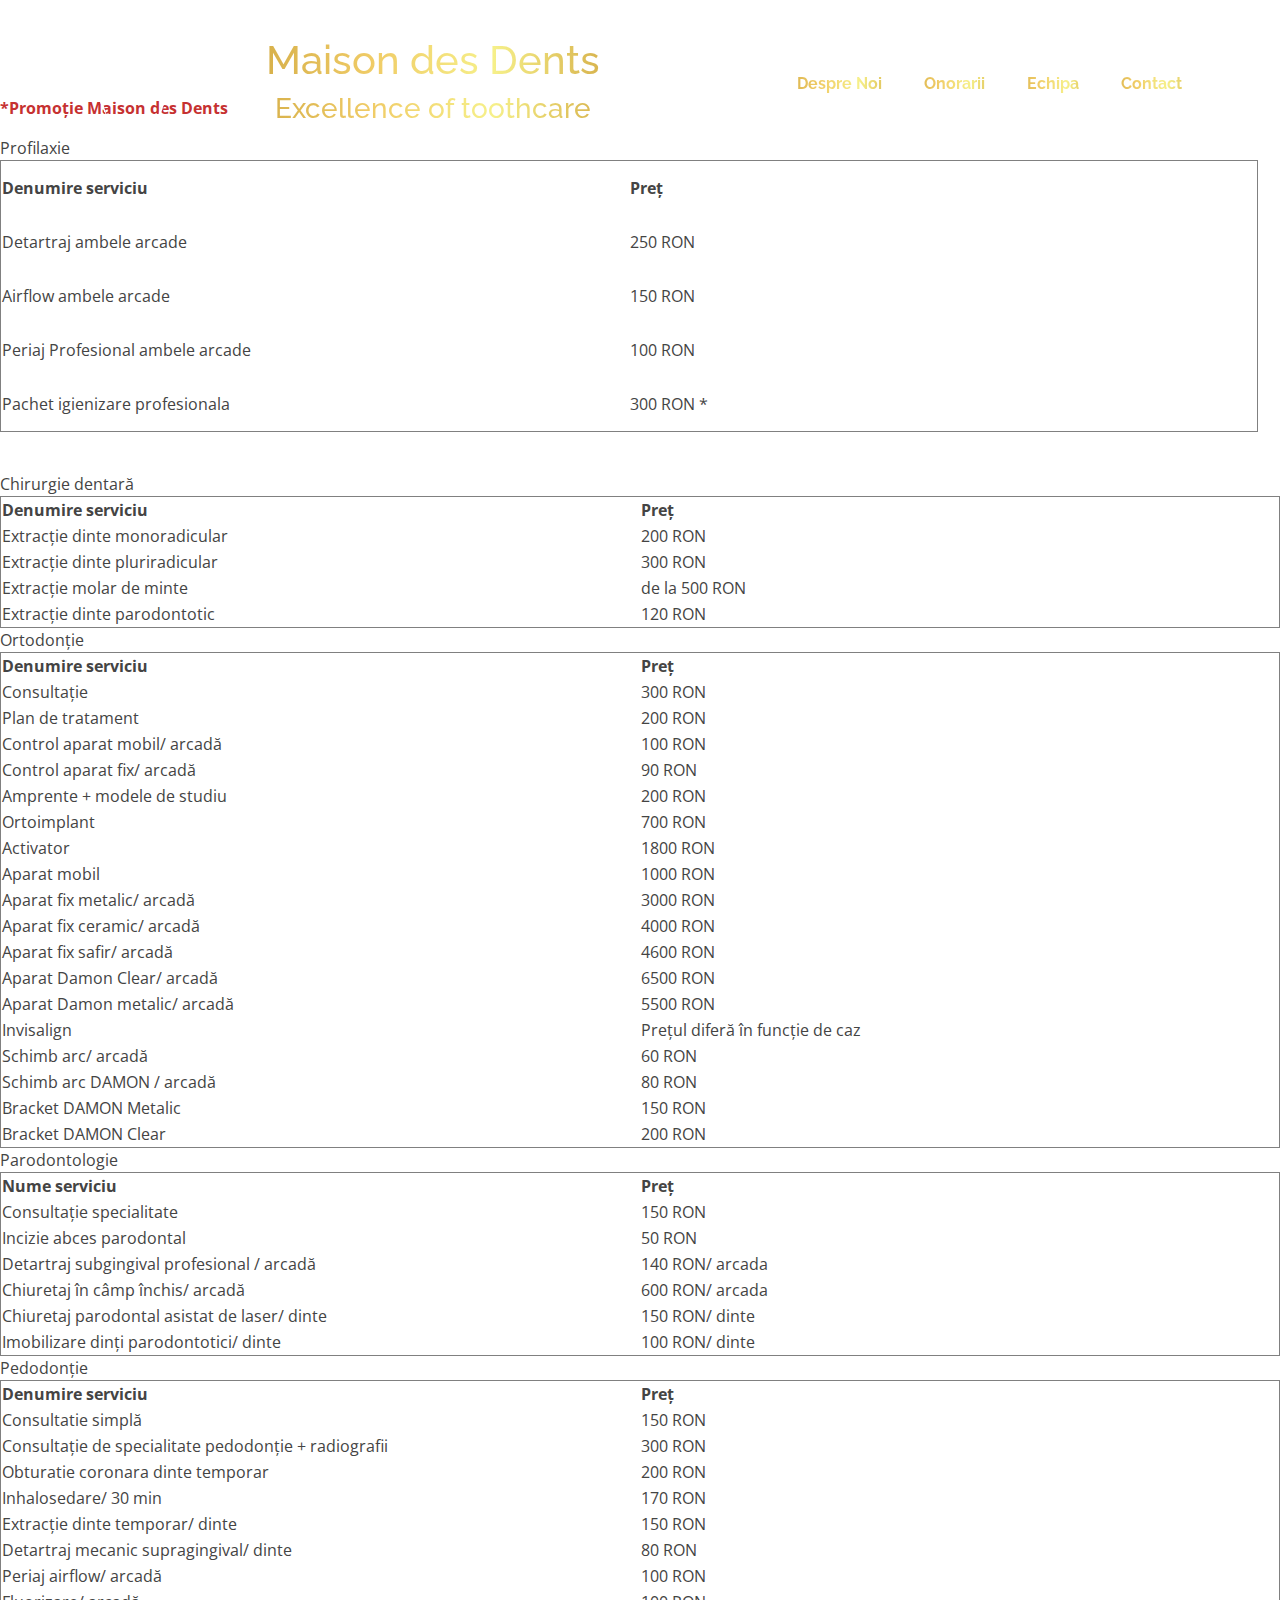
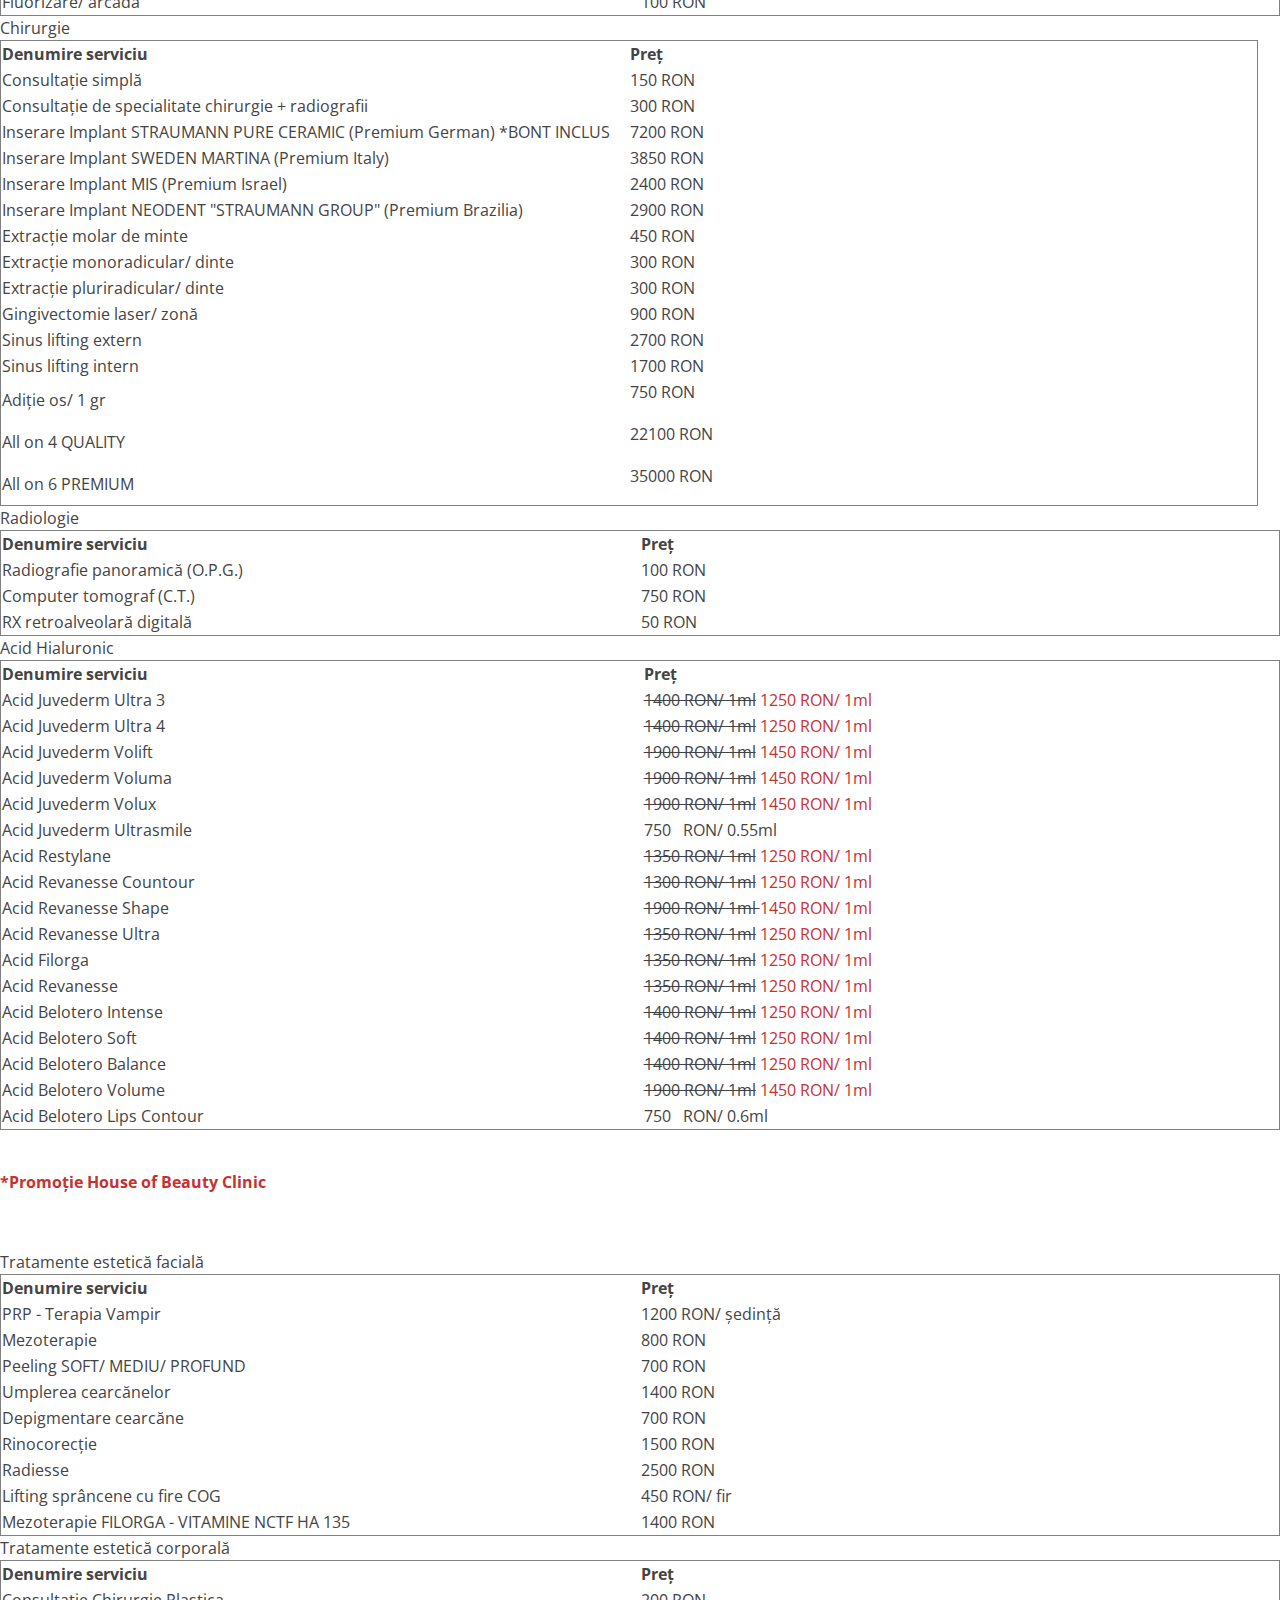
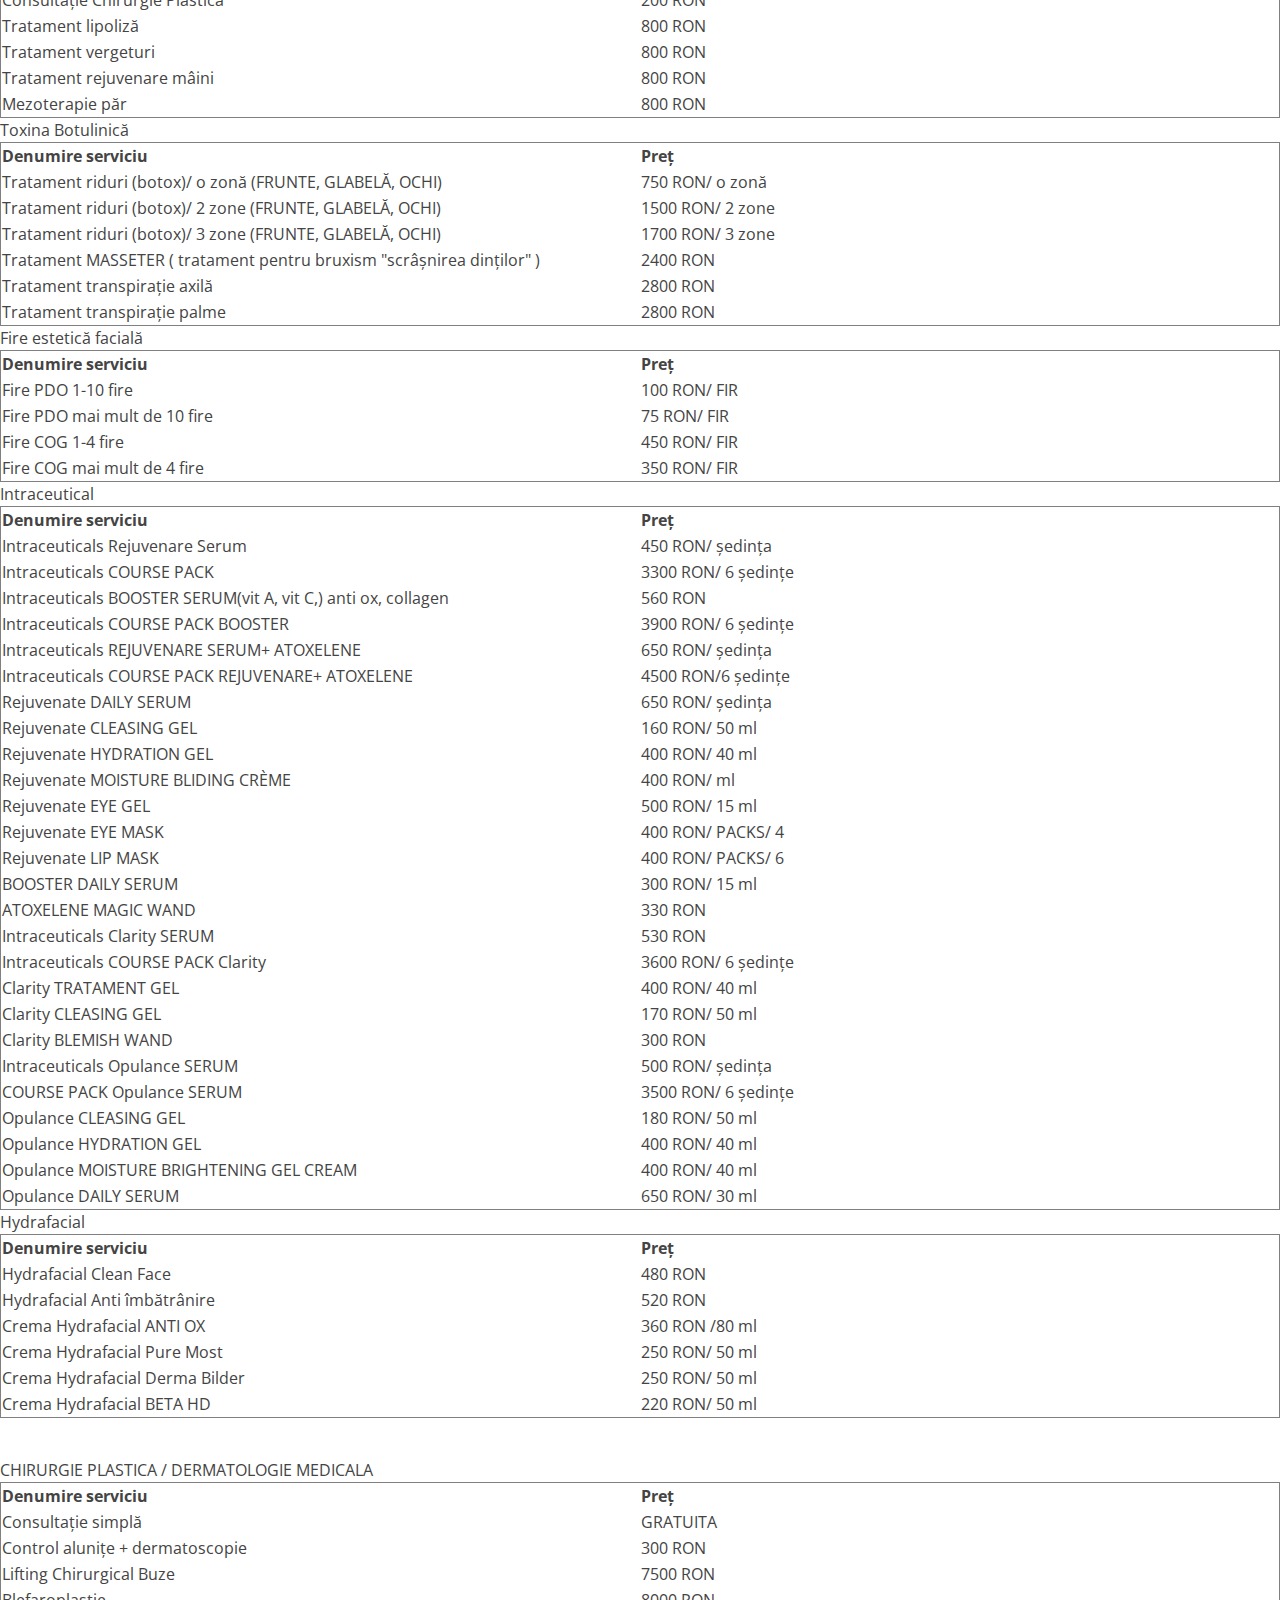
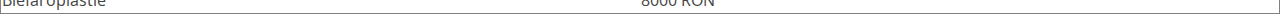
<file: onorarii-copy.html>
<!DOCTYPE html>
<html lang="ro">

<head>
  <meta charset="utf-8">
  <meta content="width=device-width, initial-scale=1.0" name="viewport">

  <title>Maison Des Dents</title>
  <meta content="" name="description">
  <meta content="" name="keywords">

  <!-- Favicons -->
  <link href="assets/img/favicon.png" rel="icon">
  <link href="assets/img/apple-touch-icon.png" rel="apple-touch-icon">

  <!-- Google Fonts -->
  <link href="https://fonts.googleapis.com/css?family=Open+Sans:300,300i,400,400i,600,600i,700,700i|Raleway:300,300i,400,400i,500,500i,600,600i,700,700i|Poppins:300,300i,400,400i,500,500i,600,600i,700,700i" rel="stylesheet">

  <!-- Vendor CSS Files -->
  <link href="assets/vendor/aos/aos.css" rel="stylesheet">
  <link href="assets/vendor/bootstrap/css/bootstrap.min.css" rel="stylesheet">
  <link href="assets/vendor/bootstrap-icons/bootstrap-icons.css" rel="stylesheet">
  <link href="assets/vendor/boxicons/css/boxicons.min.css" rel="stylesheet">
  <link href="assets/vendor/glightbox/css/glightbox.min.css" rel="stylesheet">
  <link href="assets/vendor/swiper/swiper-bundle.min.css" rel="stylesheet">

  <!-- Template Main CSS File -->
  <link href="assets/css/style.css" rel="stylesheet">

  <!-- =======================================================
  * Template Name: Squadfree - v4.9.1
  * Template URL: https://bootstrapmade.com/squadfree-free-bootstrap-template-creative/
  * Author: BootstrapMade.com
  * License: https://bootstrapmade.com/license/
  ======================================================== -->
</head>
<br><br><br><br>
<body>

  <!-- ======= Header ======= -->
  <header id="header" class="fixed-top header-transparent">
    <div class="container d-flex align-items-center justify-content-between">

      <div class="logo">
        <h1 class="text-light"><a href="index.html"><span></span></a></h1>
        <a href="index.html"><img src="assets/img/logo.png" alt="" class="img-fluid"></a>
      </div>
      <div class="header-title" id="header-title">
        <h1>Maison des Dents</h1>
        <h3>Excellence of toothcare</h3>
      </div>
      <nav id="navbar" class="navbar">
        <ul>
          <li><a class="nav-link scrollto active" href="#hero">Acasa</a></li>
          <li><a class="nav-link scrollto" href="#about">Despre Noi</a></li>
          <li><a class="nav-link scrollto" href="/onorarii.html">Onorarii</a></li>
          <!-- <li><a class="nav-link scrollto" href="#portfolio"> </a></li> -->
          <li><a class="nav-link scrollto" href="#team">Echipa</a></li>
          <!-- <li class="dropdown"><a href="#"><span>Drop Down</span> <i class="bi bi-chevron-down"></i></a> -->
            <!-- <ul> -->
              <!-- <li><a href="#">Drop Down 1</a></li>
              <li class="dropdown"><a href="#"><span>Deep Drop Down</span> <i class="bi bi-chevron-right"></i></a>
                <ul>
                  <li><a href="#">Deep Drop Down 1</a></li>
                  <li><a href="#">Deep Drop Down 2</a></li>
                  <li><a href="#">Deep Drop Down 3</a></li>
                  <li><a href="#">Deep Drop Down 4</a></li>
                  <li><a href="#">Deep Drop Down 5</a></li>
                </ul>
              </li>
              <li><a href="#">Drop Down 2</a></li>
              <li><a href="#">Drop Down 3</a></li>
              <li><a href="#">Drop Down 4</a></li>
            </ul>
          </li> -->
          <li><a class="nav-link scrollto" href="#contact">Contact</a></li>
        </ul>
        <i class="bi bi-list mobile-nav-toggle"></i>
      </nav><!-- .navbar -->

    </div>
  </header><!-- End Header -->
<main>


<p><span style="color: #c63131;"><strong>*Promoție Maison des Dents</strong></span></p></div>
					</div><div class="accordion-box">
						<div class="title">Profilaxie</div>
						<div class="content"><table style="border-collapse: collapse; width: 98.2438%; height: 272px;" border="1">
<tbody>
<tr style="height: 19px;">
<td style="width: 50%; height: 19px;"><strong>Denumire serviciu</strong></td>
<td style="width: 50%; height: 19px;"><strong>Preț</strong></td>
</tr>
<tr style="height: 19px;">
<td style="width: 50%; height: 19px;">Detartraj ambele arcade </td>
<td style="width: 50%; height: 19px;">250 RON</td>
</tr>
<tr style="height: 18px;">
<td style="width: 50%; height: 18px;">Airflow ambele arcade</td>
<td style="width: 50%; height: 18px;">150 RON</td>
</tr>
<tr style="height: 18px;">
<td style="width: 50%; height: 18px;">Periaj Profesional ambele arcade </td>
<td style="width: 50%; height: 18px;">100 RON</td>
</tr>
<tr style="height: 18px;">
<td style="width: 50%; height: 18px;">Pachet igienizare profesionala </td>
<td style="width: 50%; height: 18px;"title="*Pachetul contine detartraj ambele arcade, airflow ambele arcade, periaj professional ambele arcade, evidentiere placa bacteriana precum si instructiuni igiena orala.">300 RON *</td>

</tr>
</tbody>
</table>
<p>&nbsp;</p>
</div>
					</div><div class="accordion-box">
						<div class="title">Chirurgie dentară</div>
						<div class="content"><table style="border-collapse: collapse; width: 100%;" border="1">
<tbody>
<tr>
<td style="width: 50%;"><strong>Denumire serviciu</strong></td>
<td style="width: 50%;"><strong>Preț</strong></td>
</tr>
<tr>
<td style="width: 50%;">Extracție dinte monoradicular</td>
<td style="width: 50%;">200 RON</td>
</tr>
<tr>
<td style="width: 50%;">Extracție dinte pluriradicular</td>
<td style="width: 50%;">300 RON</td>
</tr>
<tr>
<td style="width: 50%;">Extracție molar de minte </td>
<td style="width: 50%;">de la 500 RON</td>
</tr>
<tr>
<td style="width: 50%;">Extracție dinte parodontotic</td>
<td style="width: 50%;">120 RON</td>
</tr>
</tbody>
</table></div>
					</div><div class="accordion-box">
						<div class="title">Ortodonție</div>
						<div class="content"><table style="border-collapse: collapse; width: 100%; height: 362px;" border="1">
<tbody>
<tr style="height: 19px;">
<td style="width: 50%; height: 19px;"><strong>Denumire serviciu</strong></td>
<td style="width: 50%; height: 19px;"><strong>Preț</strong></td>
</tr>
<tr style="height: 19px;">
<td style="width: 50%; height: 19px;">Consultație&nbsp;</td>
<td style="width: 50%; height: 19px;">300 RON</td>
</tr>
<tr style="height: 19px;">
<td style="width: 50%; height: 19px;">Plan de tratament</td>
<td style="width: 50%; height: 19px;">200 RON</td>
</tr>
<tr style="height: 19px;">
<td style="width: 50%; height: 19px;">Control aparat mobil/ arcadă</td>
<td style="width: 50%; height: 19px;">100 RON</td>
</tr>
<tr style="height: 19px;">
<td style="width: 50%; height: 19px;">Control aparat fix/ arcadă</td>
<td style="width: 50%; height: 19px;">90 RON</td>
</tr>
<tr style="height: 19px;">
<td style="width: 50%; height: 19px;">Amprente + modele de studiu</td>
<td style="width: 50%; height: 19px;">200 RON</td>
</tr>
<tr style="height: 19px;">
<td style="width: 50%; height: 19px;">Ortoimplant</td>
<td style="width: 50%; height: 19px;">700 RON</td>
</tr>
<tr style="height: 19px;">
<td style="width: 50%; height: 19px;">Activator</td>
<td style="width: 50%; height: 19px;">1800 RON</td>
</tr>
<tr style="height: 19px;">
<td style="width: 50%; height: 19px;">Aparat mobil</td>
<td style="width: 50%; height: 19px;">1000 RON</td>
</tr>
<tr style="height: 19px;">
<td style="width: 50%; height: 19px;">Aparat fix metalic/ arcadă</td>
<td style="width: 50%; height: 19px;">3000 RON</td>
</tr>
<tr style="height: 19px;">
<td style="width: 50%; height: 19px;">Aparat fix ceramic/ arcadă</td>
<td style="width: 50%; height: 19px;">4000 RON</td>
</tr>
<tr style="height: 19px;">
<td style="width: 50%; height: 19px;">Aparat fix safir/ arcadă</td>
<td style="width: 50%; height: 19px;">4600 RON</td>
</tr>
<tr style="height: 19px;">
<td style="width: 50%; height: 19px;">Aparat Damon Clear/ arcadă</td>
<td style="width: 50%; height: 19px;">6500 RON</td>
</tr>
<tr style="height: 19px;">
<td style="width: 50%; height: 19px;">Aparat Damon metalic/ arcadă<strong><br /></strong></td>
<td style="width: 50%; height: 19px;">5500 RON</td>
</tr>
<tr style="height: 19px;">
<td style="width: 50%; height: 19px;">Invisalign</td>
<td style="width: 50%; height: 19px;">Prețul diferă &icirc;n funcție de caz</td>
</tr>
<tr style="height: 19px;">
<td style="width: 50%; height: 19px;">Schimb arc/ arcadă</td>
<td style="width: 50%; height: 19px;">60 RON</td>
</tr>
<tr style="height: 18px;">
<td style="width: 50%; height: 18px;">Schimb arc DAMON / arcadă</td>
<td style="width: 50%; height: 18px;">80 RON</td>
</tr>
<tr style="height: 18px;">
<td style="width: 50%; height: 18px;">Bracket DAMON Metalic&nbsp;</td>
<td style="width: 50%; height: 18px;">150 RON</td>
</tr>
<tr style="height: 22px;">
<td style="width: 50%; height: 22px;">Bracket DAMON Clear</td>
<td style="width: 50%; height: 22px;">200 RON</td>
</tr>
</tbody>
</table></div>
					</div><div class="accordion-box">
						<div class="title">Parodontologie</div>
						<div class="content"><table style="border-collapse: collapse; width: 100%; height: 133px;" border="1">
<tbody>
<tr style="height: 19px;">
<td style="width: 50%; height: 19px;"><strong>Nume serviciu</strong></td>
<td style="width: 50%; height: 19px;"><strong>Preț</strong></td>
</tr>
<tr style="height: 19px;">
<td style="width: 50%; height: 19px;">Consultație specialitate</td>
<td style="width: 50%; height: 19px;">150 RON</td>
</tr>
<tr style="height: 19px;">
<td style="width: 50%; height: 19px;">Incizie abces parodontal</td>
<td style="width: 50%; height: 19px;">50 RON</td>
</tr>
<tr style="height: 19px;">
<td style="width: 50%; height: 19px;">Detartraj subgingival profesional / arcadă</td>
<td style="width: 50%; height: 19px;">140 RON/ arcada</td>
</tr>
<tr style="height: 19px;">
<td style="width: 50%; height: 19px;">Chiuretaj &icirc;n c&acirc;mp &icirc;nchis/ arcadă</td>
<td style="width: 50%; height: 19px;">600 RON/ arcada</td>
</tr>
<tr style="height: 19px;">
<td style="width: 50%; height: 19px;">Chiuretaj parodontal asistat de laser/ dinte</td>
<td style="width: 50%; height: 19px;">150 RON/ dinte</td>
</tr>
<tr style="height: 19px;">
<td style="width: 50%; height: 19px;">Imobilizare dinți parodontotici/ dinte</td>
<td style="width: 50%; height: 19px;">100 RON/ dinte</td>
</tr>
</tbody>
</table></div>
					</div><div class="accordion-box">
						<div class="title">Pedodonție</div>
						<div class="content"><table style="border-collapse: collapse; width: 100%;" border="1">
<tbody>
<tr>
<td style="width: 50%;"><strong>Denumire serviciu</strong></td>
<td style="width: 50%;"><strong>Preț</strong></td>
</tr>
<tr>
<td style="width: 50%;">Consultatie simplă</td>
<td style="width: 50%;">150 RON</td>
</tr>
<tr>
<td style="width: 50%;">Consultație de specialitate pedodonție + radiografii</td>
<td style="width: 50%;">300 RON</td>
</tr>
<tr>
<td style="width: 50%;">Obturatie coronara dinte temporar</td>
<td style="width: 50%;">200 RON</td>
</tr>
<tr>
<td style="width: 50%;">Inhalosedare/ 30 min</td>
<td style="width: 50%;">170 RON</td>
</tr>
<tr>
<td style="width: 50%;">Extracție dinte temporar/ dinte</td>
<td style="width: 50%;">150 RON</td>
</tr>
<tr>
<td style="width: 50%;">Detartraj mecanic supragingival/ dinte</td>
<td style="width: 50%;">80 RON</td>
</tr>
<tr>
<td style="width: 50%;">Periaj airflow/ arcadă</td>
<td style="width: 50%;">100 RON</td>
</tr>
<tr>
<td style="width: 50%;">Fluorizare/ arcadă</td>
<td style="width: 50%;">100 RON</td>
</tr>
</tbody>
</table></div>
					</div><div class="accordion-box">
						<div class="title">Chirurgie</div>
						<div class="content"><table style="border-collapse: collapse; width: 98.2438%; height: 331px;" border="1">
<tbody>
<tr style="height: 19px;">
<td style="width: 50%; height: 19px;"><strong>Denumire serviciu</strong></td>
<td style="width: 50%; height: 19px;"><strong>Preț</strong></td>
</tr>
<tr style="height: 19px;">
<td style="width: 50%; height: 19px;">Consultație simplă</td>
<td style="width: 50%; height: 19px;">150 RON</td>
</tr>
<tr style="height: 19px;">
<td style="width: 50%; height: 19px;">Consultație de specialitate chirurgie + radiografii</td>
<td style="width: 50%; height: 19px;">300 RON</td>
</tr>
<tr style="height: 19px;">
<td style="width: 50%; height: 19px;">Inserare Implant STRAUMANN PURE CERAMIC (Premium German) *BONT INCLUS</td>
<td style="width: 50%; height: 19px;">7200 RON</td>
</tr>
<tr style="height: 19px;">
<td style="width: 50%; height: 19px;">Inserare Implant SWEDEN MARTINA (Premium Italy)</td>
<td style="width: 50%; height: 19px;">3850 RON</td>
</tr>
<tr style="height: 19px;">
<td style="width: 50%; height: 19px;">Inserare Implant MIS (Premium Israel)</td>
<td style="width: 50%; height: 19px;">2400 RON</td>
</tr>
<tr style="height: 19px;">
<td style="width: 50%; height: 19px;">Inserare Implant NEODENT "STRAUMANN GROUP" (Premium Brazilia)</td>
<td style="width: 50%; height: 19px;">2900 RON</td>
</tr>
<tr style="height: 19px;">
<td style="width: 50%; height: 19px;">Extracție molar de minte</td>
<td style="width: 50%; height: 19px;">450 RON</td>
</tr>
<tr style="height: 19px;">
<td style="width: 50%; height: 19px;">Extracție monoradicular/ dinte</td>
<td style="width: 50%; height: 19px;">300 RON</td>
</tr>
<tr style="height: 19px;">
<td style="width: 50%; height: 19px;">Extracție pluriradicular/ dinte</td>
<td style="width: 50%; height: 19px;">300 RON</td>
</tr>
<tr style="height: 19px;">
<td style="width: 50%; height: 19px;">Gingivectomie laser/ zonă</td>
<td style="width: 50%; height: 19px;">900 RON</td>
</tr>
<tr style="height: 19px;">
<td style="width: 50%; height: 19px;">Sinus lifting extern</td>
<td style="width: 50%; height: 19px;">2700 RON</td>
</tr>
<tr style="height: 19px;">
<td style="width: 50%; height: 19px;">Sinus lifting intern</td>
<td style="width: 50%; height: 19px;">1700 RON</td>
</tr>
<tr style="height: 19px;">
<td style="width: 50%; height: 19px;">Adiție os/ 1 gr</td>
<td style="width: 50%; height: 19px;">
<p>750 RON</p>
</td>
</tr>
<tr style="height: 23px;">
<td style="width: 50%; height: 23px;">All on 4 QUALITY</td>
<td style="width: 50%; height: 23px;">
<p>22100 RON</p>
</td>
</tr>
<tr style="height: 23px;">
<td style="width: 50%; height: 23px;">All on 6 PREMIUM&nbsp;</td>
<td style="width: 50%; height: 23px;">
<p>35000 RON</p>
</td>
</tr>
</tbody>
</table></div>
					</div><div class="accordion-box">
						<div class="title">Radiologie</div>
						<div class="content"><table style="border-collapse: collapse; width: 100%;" border="1">
<tbody>
<tr>
<td style="width: 50%;"><strong>Denumire serviciu</strong></td>
<td style="width: 50%;"><strong>Preț</strong></td>
</tr>
<tr>
<td style="width: 50%;">Radiografie panoramică (O.P.G.)</td>
<td style="width: 50%;">100 RON</td>
</tr>
<tr>
<td style="width: 50%;">Computer tomograf (C.T.)</td>
<td style="width: 50%;">750 RON</td>
</tr>
<tr>
<td style="width: 50%;">RX retroalveolară digitală</td>
<td style="width: 50%;">50 RON</td>
</tr>
</tbody>
</table></div>
					</div><div class="accordion-box">
						<div class="title">Acid Hialuronic</div>
						<div class="content"><table style="border-collapse: collapse; width: 100%; height: 330px;" border="1">
<tbody>
<tr style="height: 18px;">
<td style="width: 50.2066%; height: 18px;"><strong>Denumire serviciu</strong></td>
<td style="width: 49.7934%; height: 18px;"><strong>Preț</strong></td>
</tr>
<tr style="height: 19px;">
<td style="width: 50.2066%; height: 19px;">Acid Juvederm Ultra 3</td>
<td style="width: 49.7934%; height: 19px;"><span style="text-decoration: line-through;">1400 RON/ 1ml</span> <span style="color: #c63131;">1250</span><span style="color: #c63131;">&nbsp;RON/ 1ml</span></td>
</tr>
<tr style="height: 17px;">
<td style="width: 50.2066%; height: 17px;">Acid Juvederm Ultra 4</td>
<td style="width: 49.7934%; height: 17px;"><span style="text-decoration: line-through;">1400 RON/ 1ml</span> <span style="color: #c63131;">1250 RON/ 1ml&nbsp;</span></td>
</tr>
<tr style="height: 18px;">
<td style="width: 50.2066%; height: 18px;">Acid Juvederm Volift</td>
<td style="width: 49.7934%; height: 18px;"><span style="text-decoration: line-through;">1900 RON/ 1ml</span> <span style="color: #c63131;">1450 RON/ 1ml</span></td>
</tr>
<tr style="height: 18px;">
<td style="width: 50.2066%; height: 18px;">Acid Juvederm Voluma</td>
<td style="width: 49.7934%; height: 18px;"><span style="text-decoration: line-through;">1900 RON/ 1ml</span> <span style="color: #c63131;">1450 RON/ 1ml</span></td>
</tr>
<tr style="height: 18px;">
<td style="width: 50.2066%; height: 18px;">Acid Juvederm Volux</td>
<td style="width: 49.7934%; height: 18px;"><span style="text-decoration: line-through;">1900 RON/ 1ml</span><span style="color: #c63131;"> 1450 RON/ 1ml</span></td>
</tr>
<tr style="height: 18px;">
<td style="width: 50.2066%; height: 18px;">Acid Juvederm Ultrasmile</td>
<td style="width: 49.7934%; height: 18px;">750&nbsp; &nbsp;RON/ 0.55ml</td>
</tr>
<tr style="height: 19px;">
<td style="width: 50.2066%; height: 19px;">Acid Restylane</td>
<td style="width: 49.7934%; height: 19px;"><span style="text-decoration: line-through;">1350 RON/ 1ml</span> <span style="color: #c63131;">1250 RON/ 1ml&nbsp;</span></td>
</tr>
<tr style="height: 18px;">
<td style="width: 50.2066%; height: 18px;">Acid Revanesse Countour</td>
<td style="width: 49.7934%; height: 18px;"><span style="text-decoration: line-through;">1300 RON/ 1ml</span> <span style="color: #c63131;">1250 RON/ 1ml</span></td>
</tr>
<tr style="height: 20px;">
<td style="width: 50.2066%; height: 20px;">Acid Revanesse Shape</td>
<td style="width: 49.7934%; height: 20px;"><span style="text-decoration: line-through;">1900 RON/ 1ml </span><span style="color: #c63131;">1450 RON/ 1ml</span></td>
</tr>
<tr style="height: 18px;">
<td style="width: 50.2066%; height: 18px;">Acid Revanesse Ultra</td>
<td style="width: 49.7934%; height: 18px;"><span style="text-decoration: line-through;">1350 RON/ 1ml</span> <span style="color: #c63131;">1250 RON/ 1ml</span></td>
</tr>
<tr style="height: 19px;">
<td style="width: 50.2066%; height: 19px;">Acid Filorga</td>
<td style="width: 49.7934%; height: 19px;"><span style="text-decoration: line-through;">1350 RON/ 1ml</span> <span style="color: #c63131;">1250 RON/ 1ml</span></td>
</tr>
<tr style="height: 19px;">
<td style="width: 50.2066%; height: 19px;">Acid Revanesse</td>
<td style="width: 49.7934%; height: 19px;"><span style="text-decoration: line-through;">1350 RON/ 1ml</span> <span style="color: #c63131;">1250 RON/ 1ml</span></td>
</tr>
<tr style="height: 19px;">
<td style="width: 50.2066%; height: 19px;">Acid Belotero Intense&nbsp;</td>
<td style="width: 49.7934%; height: 19px;"><span style="text-decoration: line-through;">1400 RON/ 1ml</span> <span style="color: #c63131;">1250 RON/ 1ml</span></td>
</tr>
<tr style="height: 18px;">
<td style="width: 50.2066%; height: 18px;">Acid Belotero Soft&nbsp;</td>
<td style="width: 49.7934%; height: 18px;"><span style="text-decoration: line-through;">1400 RON/ 1ml</span> <span style="color: #c63131;">1250 RON/ 1ml</span></td>
</tr>
<tr style="height: 18px;">
<td style="width: 50.2066%; height: 18px;">Acid Belotero Balance&nbsp;</td>
<td style="width: 49.7934%; height: 18px;"><span style="text-decoration: line-through;">1400 RON/ 1ml</span> <span style="color: #c63131;">1250 RON/ 1ml</span></td>
</tr>
<tr style="height: 18px;">
<td style="width: 50.2066%; height: 18px;">Acid Belotero Volume</td>
<td style="width: 49.7934%; height: 18px;"><span style="text-decoration: line-through;">1900 RON/ 1ml</span> <span style="color: #c63131;">1450 RON/ 1ml</span></td>
</tr>
<tr style="height: 18px;">
<td style="width: 50.2066%; height: 18px;">Acid Belotero Lips Contour</td>
<td style="width: 49.7934%; height: 18px;">750&nbsp; &nbsp;RON/ 0.6ml</td>
</tr>
</tbody>
</table>
<p>&nbsp;</p>
<p><span style="color: #c63131;"><strong>*Promoție House of Beauty Clinic</strong></span></p>
<p>&nbsp;</p></div>
					</div><div class="accordion-box">
						<div class="title">Tratamente estetică facială</div>
						<div class="content"><table style="border-collapse: collapse; width: 100%; height: 171px;" border="1">
<tbody>
<tr style="height: 19px;">
<td style="width: 50%; height: 19px;"><strong>Denumire serviciu</strong></td>
<td style="width: 50%; height: 19px;"><strong>Preț</strong></td>
</tr>
<tr style="height: 19px;">
<td style="width: 50%; height: 19px;">PRP - Terapia Vampir</td>
<td style="width: 50%; height: 19px;">1200 RON/ ședință</td>
</tr>
<tr style="height: 19px;">
<td style="width: 50%; height: 19px;">Mezoterapie</td>
<td style="width: 50%; height: 19px;">800 RON</td>
</tr>
<tr style="height: 19px;">
<td style="width: 50%; height: 19px;">Peeling SOFT/ MEDIU/ PROFUND</td>
<td style="width: 50%; height: 19px;">700 RON</td>
</tr>
<tr style="height: 19px;">
<td style="width: 50%; height: 19px;">Umplerea cearcănelor</td>
<td style="width: 50%; height: 19px;">1400 RON</td>
</tr>
<tr style="height: 19px;">
<td style="width: 50%; height: 19px;">Depigmentare cearcăne</td>
<td style="width: 50%; height: 19px;">700 RON</td>
</tr>
<tr style="height: 19px;">
<td style="width: 50%; height: 19px;">Rinocorecție</td>
<td style="width: 50%; height: 19px;">1500 RON</td>
</tr>
<tr>
<td style="width: 50%;">Radiesse</td>
<td style="width: 50%;">2500 RON</td>
</tr>
<tr style="height: 19px;">
<td style="width: 50%; height: 19px;">Lifting spr&acirc;ncene cu fire COG</td>
<td style="width: 50%; height: 19px;">450 RON/ fir</td>
</tr>
<tr>
<td style="width: 50%;">Mezoterapie FILORGA - VITAMINE NCTF HA 135</td>
<td style="width: 50%;">1400 RON&nbsp;</td>
</tr>
</tbody>
</table></div>
					</div><div class="accordion-box">
						<div class="title">Tratamente estetică corporală</div>
						<div class="content"><table style="border-collapse: collapse; width: 100%;" border="1">
<tbody>
<tr>
<td style="width: 50%;"><strong>Denumire serviciu</strong></td>
<td style="width: 50%;"><strong>Preț</strong></td>
</tr>
<tr>
<td style="width: 50%;">Consultație Chirurgie Plastica</td>
<td style="width: 50%;">200 RON</td>
</tr>
<tr>
<td style="width: 50%;">Tratament lipoliză</td>
<td style="width: 50%;">800 RON</td>
</tr>
<tr>
<td style="width: 50%;">Tratament vergeturi</td>
<td style="width: 50%;">800 RON</td>
</tr>
<tr>
<td style="width: 50%;">Tratament rejuvenare m&acirc;ini</td>
<td style="width: 50%;">800 RON</td>
</tr>
<tr>
<td style="width: 50%;">Mezoterapie păr</td>
<td style="width: 50%;">800 RON</td>
</tr>
</tbody>
</table></div>
					</div><div class="accordion-box">
						<div class="title">Toxina Botulinică</div>
						<div class="content"><table style="border-collapse: collapse; width: 100%; height: 155px;" border="1">
<tbody>
<tr>
<td style="width: 50%;"><strong>Denumire serviciu</strong></td>
<td style="width: 50%;"><strong>Preț</strong></td>
</tr>
<tr>
<td style="width: 50%;">Tratament riduri (botox)/ o zonă (FRUNTE, GLABELĂ, OCHI)</td>
<td style="width: 50%;">750 RON/ o zonă</td>
</tr>
<tr>
<td style="width: 50%;">Tratament riduri (botox)/ 2 zone (FRUNTE, GLABELĂ, OCHI)</td>
<td style="width: 50%;">1500 RON/ 2 zone</td>
</tr>
<tr>
<td style="width: 50%;">Tratament riduri (botox)/ 3 zone (FRUNTE, GLABELĂ, OCHI)</td>
<td style="width: 50%;">1700 RON/ 3 zone</td>
</tr>
<tr>
<td style="width: 50%;">Tratament MASSETER ( tratament pentru bruxism "scr&acirc;șnirea dinților" )</td>
<td style="width: 50%;">2400 RON</td>
</tr>
<tr>
<td style="width: 50%;">Tratament transpirație axilă</td>
<td style="width: 50%;">2800 RON</td>
</tr>
<tr>
<td style="width: 50%;">Tratament transpirație palme</td>
<td style="width: 50%;">2800 RON</td>
</tr>
</tbody>
</table></div>
					</div><div class="accordion-box">
						<div class="title">Fire estetică facială</div>
						<div class="content"><table style="border-collapse: collapse; width: 100%; height: 95px;" border="1">
<tbody>
<tr style="height: 19px;">
<td style="width: 50%; height: 19px;"><strong>Denumire serviciu</strong></td>
<td style="width: 50%; height: 19px;"><strong>Preț</strong></td>
</tr>
<tr style="height: 19px;">
<td style="width: 50%; height: 19px;">Fire PDO 1-10 fire</td>
<td style="width: 50%; height: 19px;">100 RON/ FIR</td>
</tr>
<tr style="height: 19px;">
<td style="width: 50%; height: 19px;">Fire PDO mai mult de 10 fire</td>
<td style="width: 50%; height: 19px;">75 RON/ FIR</td>
</tr>
<tr style="height: 19px;">
<td style="width: 50%; height: 19px;">Fire COG 1-4 fire</td>
<td style="width: 50%; height: 19px;">450 RON/ FIR</td>
</tr>
<tr style="height: 19px;">
<td style="width: 50%; height: 19px;">Fire COG mai mult de 4 fire</td>
<td style="width: 50%; height: 19px;">350 RON/ FIR</td>
</tr>
</tbody>
</table></div>
					</div><div class="accordion-box">
						<div class="title">Intraceutical</div>
						<div class="content"><table style="border-collapse: collapse; width: 100%; height: 513px;" border="1">
<tbody>
<tr style="height: 19px;">
<td style="width: 50%; height: 19px;"><strong>Denumire serviciu</strong></td>
<td style="width: 50%; height: 19px;"><strong>Preț</strong></td>
</tr>
<tr style="height: 19px;">
<td style="width: 50%; height: 19px;">Intraceuticals Rejuvenare Serum</td>
<td style="width: 50%; height: 19px;">450 RON/ ședința</td>
</tr>
<tr style="height: 19px;">
<td style="width: 50%; height: 19px;">Intraceuticals COURSE PACK</td>
<td style="width: 50%; height: 19px;">3300 RON/ 6 ședințe</td>
</tr>
<tr style="height: 19px;">
<td style="width: 50%; height: 19px;">Intraceuticals BOOSTER SERUM(vit A, vit C,) anti ox, collagen</td>
<td style="width: 50%; height: 19px;">560 RON</td>
</tr>
<tr style="height: 19px;">
<td style="width: 50%; height: 19px;">Intraceuticals COURSE PACK BOOSTER</td>
<td style="width: 50%; height: 19px;">3900 RON/ 6 ședințe</td>
</tr>
<tr style="height: 19px;">
<td style="width: 50%; height: 19px;">Intraceuticals REJUVENARE SERUM+ ATOXELENE</td>
<td style="width: 50%; height: 19px;">650 RON/ ședința</td>
</tr>
<tr style="height: 19px;">
<td style="width: 50%; height: 19px;">Intraceuticals COURSE PACK REJUVENARE+ ATOXELENE</td>
<td style="width: 50%; height: 19px;">4500 RON/6 ședințe</td>
</tr>
<tr style="height: 19px;">
<td style="width: 50%; height: 19px;">Rejuvenate DAILY SERUM</td>
<td style="width: 50%; height: 19px;">650 RON/ ședința</td>
</tr>
<tr style="height: 19px;">
<td style="width: 50%; height: 19px;">Rejuvenate CLEASING GEL</td>
<td style="width: 50%; height: 19px;">160 RON/ 50 ml</td>
</tr>
<tr style="height: 19px;">
<td style="width: 50%; height: 19px;">Rejuvenate HYDRATION GEL</td>
<td style="width: 50%; height: 19px;">400 RON/ 40 ml</td>
</tr>
<tr style="height: 19px;">
<td style="width: 50%; height: 19px;">Rejuvenate MOISTURE BLIDING CR&Egrave;ME</td>
<td style="width: 50%; height: 19px;">400 RON/ ml</td>
</tr>
<tr style="height: 19px;">
<td style="width: 50%; height: 19px;">Rejuvenate EYE GEL</td>
<td style="width: 50%; height: 19px;">500 RON/ 15 ml</td>
</tr>
<tr style="height: 19px;">
<td style="width: 50%; height: 19px;">Rejuvenate EYE MASK</td>
<td style="width: 50%; height: 19px;">400 RON/ PACKS/ 4</td>
</tr>
<tr style="height: 19px;">
<td style="width: 50%; height: 19px;">Rejuvenate LIP MASK</td>
<td style="width: 50%; height: 19px;">400 RON/ PACKS/ 6</td>
</tr>
<tr style="height: 19px;">
<td style="width: 50%; height: 19px;">BOOSTER DAILY SERUM</td>
<td style="width: 50%; height: 19px;">300 RON/ 15 ml</td>
</tr>
<tr style="height: 19px;">
<td style="width: 50%; height: 19px;">ATOXELENE MAGIC WAND</td>
<td style="width: 50%; height: 19px;">330 RON</td>
</tr>
<tr style="height: 19px;">
<td style="width: 50%; height: 19px;">Intraceuticals Clarity SERUM</td>
<td style="width: 50%; height: 19px;">530 RON</td>
</tr>
<tr style="height: 19px;">
<td style="width: 50%; height: 19px;">Intraceuticals COURSE PACK Clarity</td>
<td style="width: 50%; height: 19px;">3600 RON/ 6 ședințe</td>
</tr>
<tr style="height: 19px;">
<td style="width: 50%; height: 19px;">Clarity TRATAMENT GEL</td>
<td style="width: 50%; height: 19px;">400 RON/ 40 ml</td>
</tr>
<tr style="height: 19px;">
<td style="width: 50%; height: 19px;">Clarity CLEASING GEL</td>
<td style="width: 50%; height: 19px;">170 RON/ 50 ml</td>
</tr>
<tr style="height: 19px;">
<td style="width: 50%; height: 19px;">Clarity BLEMISH WAND</td>
<td style="width: 50%; height: 19px;">300 RON</td>
</tr>
<tr style="height: 19px;">
<td style="width: 50%; height: 19px;">Intraceuticals Opulance SERUM</td>
<td style="width: 50%; height: 19px;">500 RON/ ședința</td>
</tr>
<tr style="height: 19px;">
<td style="width: 50%; height: 19px;">COURSE PACK Opulance SERUM</td>
<td style="width: 50%; height: 19px;">3500 RON/ 6 ședințe</td>
</tr>
<tr style="height: 19px;">
<td style="width: 50%; height: 19px;">Opulance CLEASING GEL</td>
<td style="width: 50%; height: 19px;">180 RON/ 50 ml</td>
</tr>
<tr style="height: 19px;">
<td style="width: 50%; height: 19px;">Opulance HYDRATION GEL</td>
<td style="width: 50%; height: 19px;">400 RON/ 40 ml</td>
</tr>
<tr style="height: 19px;">
<td style="width: 50%; height: 19px;">Opulance MOISTURE BRIGHTENING GEL CREAM</td>
<td style="width: 50%; height: 19px;">400 RON/ 40 ml</td>
</tr>
<tr style="height: 19px;">
<td style="width: 50%; height: 19px;">Opulance DAILY SERUM</td>
<td style="width: 50%; height: 19px;">650 RON/ 30 ml</td>
</tr>
</tbody>
</table></div>
					</div><div class="accordion-box">
						<div class="title">Hydrafacial</div>
						<div class="content"><table style="border-collapse: collapse; width: 100%; height: 129px;" border="1">
<tbody>
<tr style="height: 19px;">
<td style="width: 50%; height: 19px;"><strong>Denumire serviciu</strong></td>
<td style="width: 50%; height: 19px;"><strong>Preț</strong></td>
</tr>
<tr style="height: 19px;">
<td style="width: 50%; height: 19px;">Hydrafacial Clean Face</td>
<td style="width: 50%; height: 19px;">480 RON</td>
</tr>
<tr style="height: 19px;">
<td style="width: 50%; height: 19px;">Hydrafacial Anti &icirc;mbătr&acirc;nire</td>
<td style="width: 50%; height: 19px;">520 RON</td>
</tr>
<tr style="height: 19px;">
<td style="width: 50%; height: 19px;">Crema Hydrafacial ANTI OX</td>
<td style="width: 50%; height: 19px;">360 RON /80 ml</td>
</tr>
<tr style="height: 19px;">
<td style="width: 50%; height: 19px;">Crema Hydrafacial Pure Most</td>
<td style="width: 50%; height: 19px;">250 RON/ 50 ml</td>
</tr>
<tr style="height: 19px;">
<td style="width: 50%; height: 19px;">Crema Hydrafacial Derma Bilder</td>
<td style="width: 50%; height: 19px;">250 RON/ 50 ml</td>
</tr>
<tr style="height: 15px;">
<td style="width: 50%; height: 15px;">Crema Hydrafacial BETA HD</td>
<td style="width: 50%; height: 15px;">220 RON/ 50 ml</td>
</tr>
</tbody>
</table>
<p>&nbsp;</p></div>
					</div><div class="accordion-box">
						<div class="title">CHIRURGIE PLASTICA / DERMATOLOGIE MEDICALA</div>
						<div class="content"><table style="border-collapse: collapse; width: 100%; height: 57px;" border="1">
<tbody>
<tr style="height: 19px;">
<td style="width: 50%; height: 19px;"><strong>Denumire serviciu</strong></td>
<td style="width: 50%; height: 19px;"><strong>Preț</strong></td>
</tr>
<tr style="height: 19px;">
<td style="width: 50%; height: 19px;">Consultație simplă</td>
<td style="width: 50%; height: 19px;">GRATUITA</td>
</tr>
<tr style="height: 19px;">
<td style="width: 50%; height: 19px;">Control alunițe + dermatoscopie</td>
<td style="width: 50%; height: 19px;">300 RON</td>
</tr>
<tr>
<td style="width: 50%;">Lifting Chirurgical Buze</td>
<td style="width: 50%;">7500 RON</td>
</tr>
<tr>
<td style="width: 50%;">Blefaroplastie</td>
<td style="width: 50%;">8000 RON</td>
</tr>
</tbody>
</table>

</main>
</div>

</body>
</html>
</file>
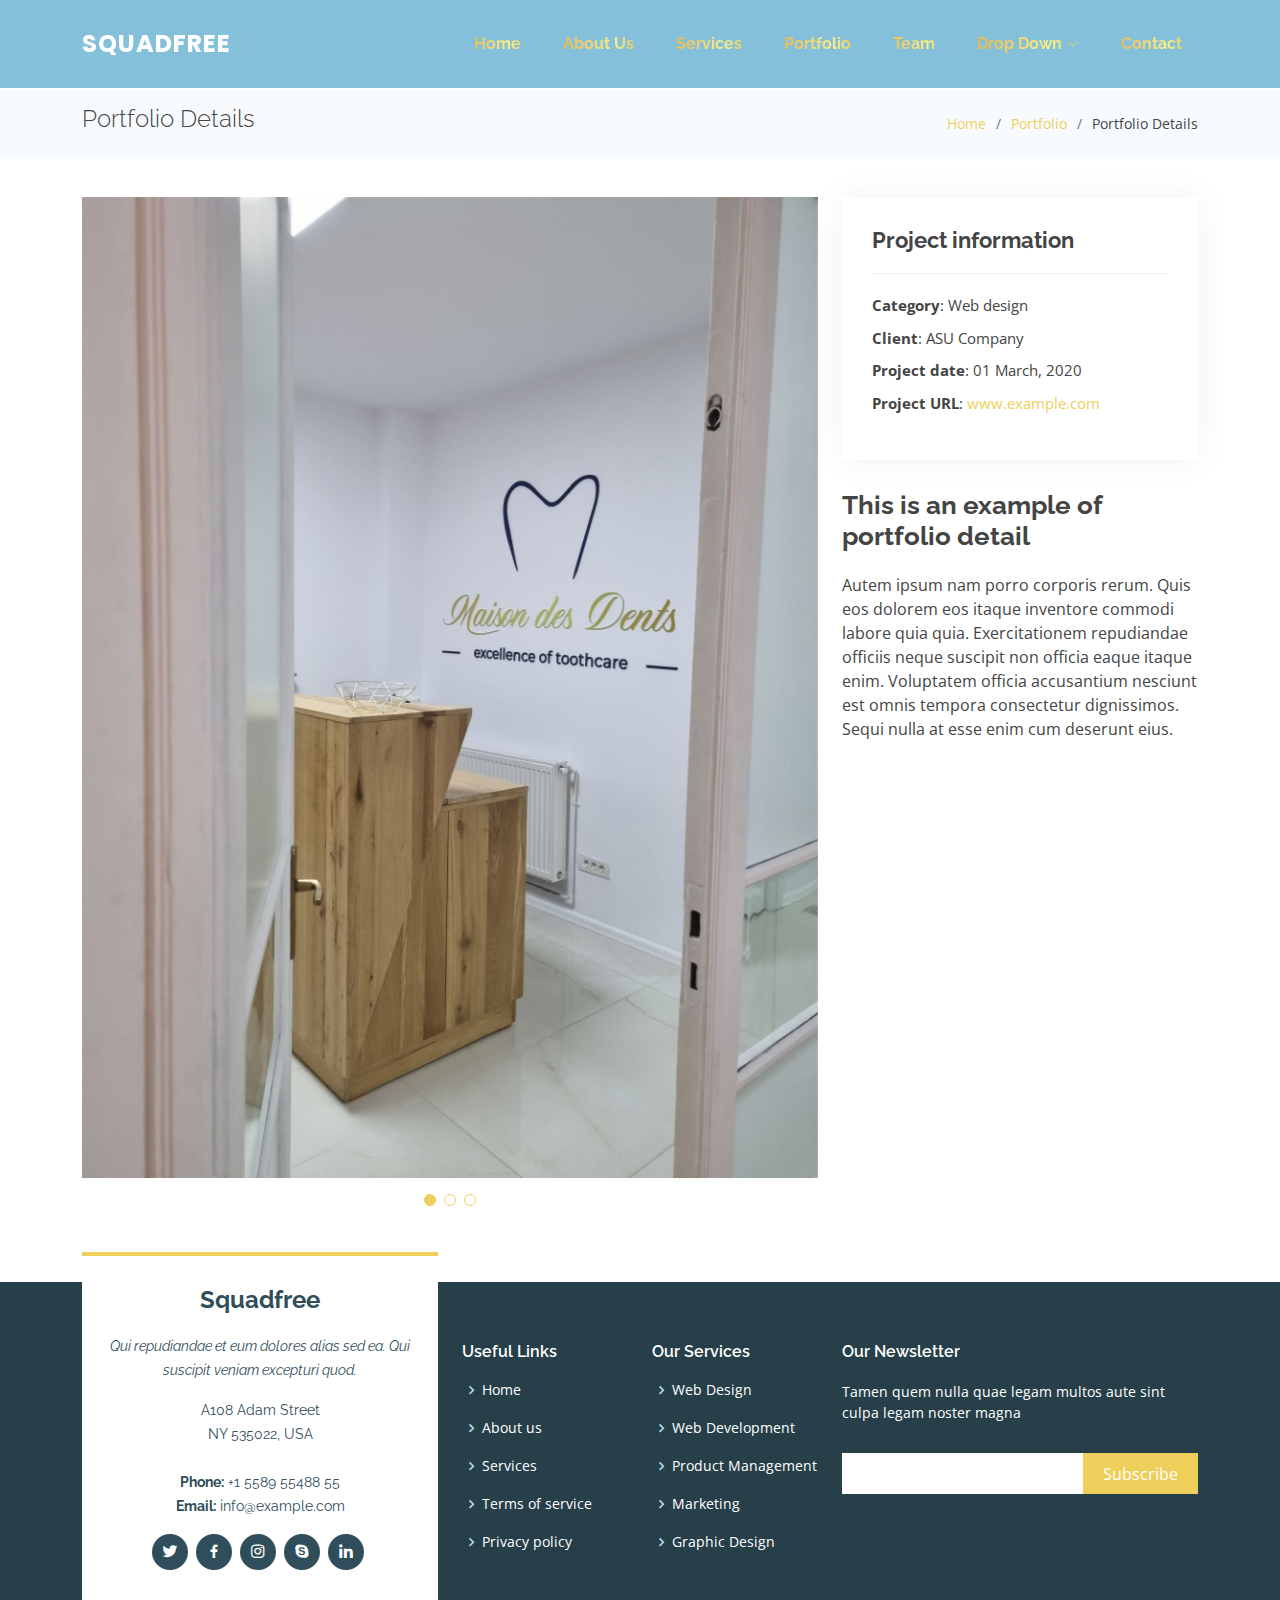
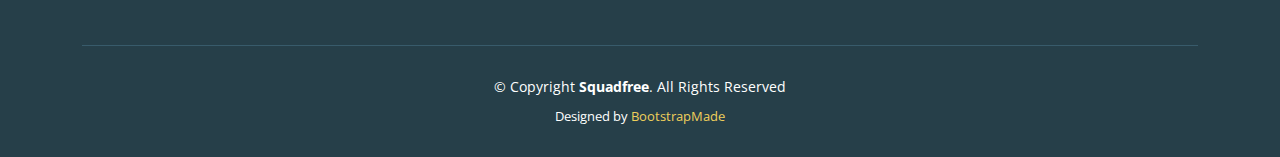
<file: portfolio-details.html>
<!DOCTYPE html>
<html lang="en">

<head>
  <meta charset="utf-8">
  <meta content="width=device-width, initial-scale=1.0" name="viewport">

  <title>Portfolio Details - Squadfree Bootstrap Template</title>
  <meta content="" name="description">
  <meta content="" name="keywords">

  <!-- Favicons -->
  <link href="assets/img/favicon.png" rel="icon">
  <link href="assets/img/apple-touch-icon.png" rel="apple-touch-icon">

  <!-- Google Fonts -->
  <link href="https://fonts.googleapis.com/css?family=Open+Sans:300,300i,400,400i,600,600i,700,700i|Raleway:300,300i,400,400i,500,500i,600,600i,700,700i|Poppins:300,300i,400,400i,500,500i,600,600i,700,700i" rel="stylesheet">

  <!-- Vendor CSS Files -->
  <link href="assets/vendor/aos/aos.css" rel="stylesheet">
  <link href="assets/vendor/bootstrap/css/bootstrap.min.css" rel="stylesheet">
  <link href="assets/vendor/bootstrap-icons/bootstrap-icons.css" rel="stylesheet">
  <link href="assets/vendor/boxicons/css/boxicons.min.css" rel="stylesheet">
  <link href="assets/vendor/glightbox/css/glightbox.min.css" rel="stylesheet">
  <link href="assets/vendor/swiper/swiper-bundle.min.css" rel="stylesheet">

  <!-- Template Main CSS File -->
  <link href="assets/css/style.css" rel="stylesheet">

  <!-- =======================================================
  * Template Name: Squadfree - v4.9.1
  * Template URL: https://bootstrapmade.com/squadfree-free-bootstrap-template-creative/
  * Author: BootstrapMade.com
  * License: https://bootstrapmade.com/license/
  ======================================================== -->
</head>

<body>

  <!-- ======= Header ======= -->
  <header id="header" class="fixed-top ">
    <div class="container d-flex align-items-center justify-content-between">

      <div class="logo">
        <h1 class="text-light"><a href="index.html"><span>Squadfree</span></a></h1>
        <!-- Uncomment below if you prefer to use an image logo -->
        <!-- <a href="index.html"><img src="assets/img/logo.png" alt="" class="img-fluid"></a>-->
      </div>

      <nav id="navbar" class="navbar">
        <ul>
          <li><a class="nav-link scrollto " href="#hero">Home</a></li>
          <li><a class="nav-link scrollto" href="#about">About Us</a></li>
          <li><a class="nav-link scrollto" href="#services">Services</a></li>
          <li><a class="nav-link scrollto" href="#portfolio">Portfolio</a></li>
          <li><a class="nav-link scrollto" href="#team">Team</a></li>
          <li class="dropdown"><a href="#"><span>Drop Down</span> <i class="bi bi-chevron-down"></i></a>
            <ul>
              <li><a href="#">Drop Down 1</a></li>
              <li class="dropdown"><a href="#"><span>Deep Drop Down</span> <i class="bi bi-chevron-right"></i></a>
                <ul>
                  <li><a href="#">Deep Drop Down 1</a></li>
                  <li><a href="#">Deep Drop Down 2</a></li>
                  <li><a href="#">Deep Drop Down 3</a></li>
                  <li><a href="#">Deep Drop Down 4</a></li>
                  <li><a href="#">Deep Drop Down 5</a></li>
                </ul>
              </li>
              <li><a href="#">Drop Down 2</a></li>
              <li><a href="#">Drop Down 3</a></li>
              <li><a href="#">Drop Down 4</a></li>
            </ul>
          </li>
          <li><a class="nav-link scrollto" href="#contact">Contact</a></li>
        </ul>
        <i class="bi bi-list mobile-nav-toggle"></i>
      </nav><!-- .navbar -->

    </div>
  </header><!-- End Header -->

  <main id="main">

    <!-- ======= Breadcrumbs Section ======= -->
    <section class="breadcrumbs">
      <div class="container">

        <div class="d-flex justify-content-between align-items-center">
          <h2>Portfolio Details</h2>
          <ol>
            <li><a href="index.html">Home</a></li>
            <li><a href="portfolio.html">Portfolio</a></li>
            <li>Portfolio Details</li>
          </ol>
        </div>

      </div>
    </section><!-- Breadcrumbs Section -->

    <!-- ======= Portfolio Details Section ======= -->
    <section id="portfolio-details" class="portfolio-details">
      <div class="container">

        <div class="row gy-4">

          <div class="col-lg-8">
            <div class="portfolio-details-slider swiper">
              <div class="swiper-wrapper align-items-center">

                <div class="swiper-slide">
                  <img src="assets/img/portfolio/portfolio-1.jpg" alt="">
                </div>

                <div class="swiper-slide">
                  <img src="assets/img/portfolio/portfolio-2.jpg" alt="">
                </div>

                <div class="swiper-slide">
                  <img src="assets/img/portfolio/portfolio-3.jpg" alt="">
                </div>

              </div>
              <div class="swiper-pagination"></div>
            </div>
          </div>

          <div class="col-lg-4">
            <div class="portfolio-info">
              <h3>Project information</h3>
              <ul>
                <li><strong>Category</strong>: Web design</li>
                <li><strong>Client</strong>: ASU Company</li>
                <li><strong>Project date</strong>: 01 March, 2020</li>
                <li><strong>Project URL</strong>: <a href="#">www.example.com</a></li>
              </ul>
            </div>
            <div class="portfolio-description">
              <h2>This is an example of portfolio detail</h2>
              <p>
                Autem ipsum nam porro corporis rerum. Quis eos dolorem eos itaque inventore commodi labore quia quia. Exercitationem repudiandae officiis neque suscipit non officia eaque itaque enim. Voluptatem officia accusantium nesciunt est omnis tempora consectetur dignissimos. Sequi nulla at esse enim cum deserunt eius.
              </p>
            </div>
          </div>

        </div>

      </div>
    </section><!-- End Portfolio Details Section -->

  </main><!-- End #main -->

  <!-- ======= Footer ======= -->
  <footer id="footer">
    <div class="footer-top">
      <div class="container">
        <div class="row">

          <div class="col-lg-4 col-md-6">
            <div class="footer-info">
              <h3>Squadfree</h3>
              <p class="pb-3"><em>Qui repudiandae et eum dolores alias sed ea. Qui suscipit veniam excepturi quod.</em></p>
              <p>
                A108 Adam Street <br>
                NY 535022, USA<br><br>
                <strong>Phone:</strong> +1 5589 55488 55<br>
                <strong>Email:</strong> info@example.com<br>
              </p>
              <div class="social-links mt-3">
                <a href="#" class="twitter"><i class="bx bxl-twitter"></i></a>
                <a href="#" class="facebook"><i class="bx bxl-facebook"></i></a>
                <a href="#" class="instagram"><i class="bx bxl-instagram"></i></a>
                <a href="#" class="google-plus"><i class="bx bxl-skype"></i></a>
                <a href="#" class="linkedin"><i class="bx bxl-linkedin"></i></a>
              </div>
            </div>
          </div>

          <div class="col-lg-2 col-md-6 footer-links">
            <h4>Useful Links</h4>
            <ul>
              <li><i class="bx bx-chevron-right"></i> <a href="#">Home</a></li>
              <li><i class="bx bx-chevron-right"></i> <a href="#">About us</a></li>
              <li><i class="bx bx-chevron-right"></i> <a href="#">Services</a></li>
              <li><i class="bx bx-chevron-right"></i> <a href="#">Terms of service</a></li>
              <li><i class="bx bx-chevron-right"></i> <a href="#">Privacy policy</a></li>
            </ul>
          </div>

          <div class="col-lg-2 col-md-6 footer-links">
            <h4>Our Services</h4>
            <ul>
              <li><i class="bx bx-chevron-right"></i> <a href="#">Web Design</a></li>
              <li><i class="bx bx-chevron-right"></i> <a href="#">Web Development</a></li>
              <li><i class="bx bx-chevron-right"></i> <a href="#">Product Management</a></li>
              <li><i class="bx bx-chevron-right"></i> <a href="#">Marketing</a></li>
              <li><i class="bx bx-chevron-right"></i> <a href="#">Graphic Design</a></li>
            </ul>
          </div>

          <div class="col-lg-4 col-md-6 footer-newsletter">
            <h4>Our Newsletter</h4>
            <p>Tamen quem nulla quae legam multos aute sint culpa legam noster magna</p>
            <form action="" method="post">
              <input type="email" name="email"><input type="submit" value="Subscribe">
            </form>

          </div>

        </div>
      </div>
    </div>

    <div class="container">
      <div class="copyright">
        &copy; Copyright <strong><span>Squadfree</span></strong>. All Rights Reserved
      </div>
      <div class="credits">
        <!-- All the links in the footer should remain intact. -->
        <!-- You can delete the links only if you purchased the pro version. -->
        <!-- Licensing information: https://bootstrapmade.com/license/ -->
        <!-- Purchase the pro version with working PHP/AJAX contact form: https://bootstrapmade.com/squadfree-free-bootstrap-template-creative/ -->
        Designed by <a href="https://bootstrapmade.com/">BootstrapMade</a>
      </div>
    </div>
  </footer><!-- End Footer -->

  <a href="#" class="back-to-top d-flex align-items-center justify-content-center"><i class="bi bi-arrow-up-short"></i></a>

  <!-- Vendor JS Files -->
  <script src="assets/vendor/purecounter/purecounter_vanilla.js"></script>
  <script src="assets/vendor/aos/aos.js"></script>
  <script src="assets/vendor/bootstrap/js/bootstrap.bundle.min.js"></script>
  <script src="assets/vendor/glightbox/js/glightbox.min.js"></script>
  <script src="assets/vendor/isotope-layout/isotope.pkgd.min.js"></script>
  <script src="assets/vendor/swiper/swiper-bundle.min.js"></script>
  <script src="assets/vendor/php-email-form/validate.js"></script>

  <!-- Template Main JS File -->
  <script src="assets/js/main.js"></script>

</body>

</html>
</file>
<file: assets/css/style.css>
/**
* Template Name: Squadfree - v4.9.1
* Template URL: https://bootstrapmade.com/squadfree-free-bootstrap-template-creative/
* Author: BootstrapMade.com
* License: https://bootstrapmade.com/license/
*/

/*--------------------------------------------------------------
# General
--------------------------------------------------------------*/
body {
  font-family: "Open Sans", sans-serif;
  color: #444444;
}

a {
  text-decoration: none;
  color: #efcf5b;
}

a:hover {
  color: #8ec4dd;
  text-decoration: none;
}

h1,
h2,
h3,
h4,
h5,
h6 {
  font-family: "Raleway", sans-serif;
}

#main {
  margin-top: 90px;
}

/*--------------------------------------------------------------
# Back to top button
--------------------------------------------------------------*/
.back-to-top {
  position: fixed;
  visibility: hidden;
  opacity: 0;
  right: 15px;
  bottom: 15px;
  z-index: 998;
  background-image: linear-gradient(to right, #D5AE48, #F0CC67, #F6F08A, #D5AE48);
  width: 40px;
  height: 40px;
  border-radius: 50px;
  transition: all 0.4s;
}

.back-to-top i {
  font-size: 24px;
  color: #ffffff;
  line-height: 0;
}

.back-to-top:hover {
  background: #111339;
  color: #;
}

.back-to-top.active {
  visibility: visible;
  opacity: 1;
}

/*--------------------------------------------------------------
# Disable aos animation delay on mobile devices
--------------------------------------------------------------*/
@media screen and (max-width: 768px) {
  [data-aos-delay] {
    transition-delay: 0 !important;
  }
}

/*--------------------------------------------------------------
# Header
--------------------------------------------------------------*/
#header {
  transition: all 0.5s;
  z-index: 997;
  transition: all 0.5s;
  padding: 24px 0;
  background: rgba(103, 176, 209, 0.8);
}

#header-title {
  padding: 12px;
  text-align: center;
  position: relative;
  margin-bottom: -2px;
  background: linear-gradient(to right, #D5AE48, #F0CC67, #F6F08A, #D5AE48);
  -webkit-text-fill-color: transparent;
  -webkit-background-clip: text;
}
#header.header-transparent {
  background: transparent;
}

#header.header-scrolled {
  background: #111339;
  padding: 12px;
  opacity: 0.9;
}

#header .logo h1 {
  font-size: 24px;
  margin: 0;
  line-height: 1;
  font-weight: 700;
  letter-spacing: 1px;
  font-family: "Poppins", sans-serif;
  text-transform: uppercase;
}

#header .logo h1 a,
#header .logo h1 a:hover {
  color: #fff;
  text-decoration: none;
}

#header .logo img {
  padding: 0;
  margin: 0;
  max-height: 100px;
  width: auto;
}

@media (max-width: 768px) {
  #header.header-scrolled {
    padding: 15px 0;
  }
}

/*--------------------------------------------------------------
# Navigation Menu
--------------------------------------------------------------*/
/**
* Desktop Navigation 
*/
.navbar {
  padding: 0;
}

.navbar ul {
  margin: 0;
  padding: 0;
  display: flex;
  list-style: none;
  align-items: center;
  
  
}

.navbar li {
  position: relative;
}

.navbar a,
.navbar a:focus {
  display: flex;
  align-items: center;
  justify-content: space-between;
  padding: 8px 16px;
  margin-left: 10px;
  font-family: "Raleway", sans-serif;
  font-size: 16px;
  font-weight: 700;
  white-space: nowrap;
  transition: 0.6s;
  background: linear-gradient(to right, #D5AE48, #F0CC67, #F6F08A, #D5AE48);
  -webkit-text-fill-color: transparent;
  -webkit-background-clip: text;
}

.navbar a i,
.navbar a:focus i {
  font-size: 12px;
  line-height: 0;
  margin-left: 5px;
}

.navbar a:hover,
.navbar .active,
.navbar .active:focus,
.navbar li:hover>a {
  background: rgba(255, 255, 255, 0.2);
  opacity: 0.5;
}

.navbar .dropdown ul {
  display: block;
  position: absolute;
  left: 10px;
  top: calc(100% + 30px);
  margin: 0;
  padding: 10px 0;
  z-index: 99;
  opacity: 0;
  visibility: hidden;
  background: #fff;
  box-shadow: 0px 0px 30px rgba(127, 137, 161, 0.25);
  transition: 0.3s;
}

.navbar .dropdown ul li {
  min-width: 200px;
}

.navbar .dropdown ul a {
  padding: 10px 20px;
  font-size: 15px;
  text-transform: none;
  font-weight: 600;
  color: #2f4d5a;
}

.navbar .dropdown ul a i {
  font-size: 12px;
}

.navbar .dropdown ul a:hover,
.navbar .dropdown ul .active:hover,
.navbar .dropdown ul li:hover>a {
  color: #efcf5b;
}

.navbar .dropdown:hover>ul {
  opacity: 1;
  top: 100%;
  visibility: visible;
}

.navbar .dropdown .dropdown ul {
  top: 0;
  left: calc(100% - 30px);
  visibility: hidden;
}

.navbar .dropdown .dropdown:hover>ul {
  opacity: 1;
  top: 0;
  left: 100%;
  visibility: visible;
}

@media (max-width: 1366px) {
  .navbar .dropdown .dropdown ul {
    left: -90%;
  }

  .navbar .dropdown .dropdown:hover>ul {
    left: -100%;
  }
}

/**
* Mobile Navigation 
*/
.mobile-nav-toggle {
  color: #fff;
  font-size: 28px;
  cursor: pointer;
  display: none;
  line-height: 0;
  transition: 0.5s;
}

@media (max-width: 991px) {
  .mobile-nav-toggle {
    display: block;
  }

  .navbar ul {
    display: none;
  }
}

.navbar-mobile {
  position: fixed;
  overflow: hidden;
  top: 0;
  right: 0;
  left: 0;
  bottom: 0;
  background: rgba(43, 111, 142, 0.9);
  transition: 0.3s;
}

.navbar-mobile .mobile-nav-toggle {
  position: absolute;
  top: 15px;
  right: 15px;
}

.navbar-mobile ul {
  display: block;
  position: absolute;
  top: 55px;
  right: 15px;
  bottom: 15px;
  left: 15px;
  padding: 10px 0;
  background-color: #fff;
  overflow-y: auto;
  transition: 0.3s;
}

.navbar-mobile a,
.navbar-mobile a:focus {
  padding: 10px 20px;
  font-size: 15px;
  color: #2f4d5a;
}

.navbar-mobile a:hover,
.navbar-mobile .active,
.navbar-mobile li:hover>a {
  color: #efcf5b;
}

.navbar-mobile .getstarted,
.navbar-mobile .getstarted:focus {
  margin: 15px;
}

.navbar-mobile .dropdown ul {
  position: static;
  display: none;
  margin: 10px 20px;
  padding: 10px 0;
  z-index: 99;
  opacity: 1;
  visibility: visible;
  background: #fff;
  box-shadow: 0px 0px 30px rgba(127, 137, 161, 0.25);
}

.navbar-mobile .dropdown ul li {
  min-width: 200px;
}

.navbar-mobile .dropdown ul a {
  padding: 10px 20px;
}

.navbar-mobile .dropdown ul a i {
  font-size: 12px;
}

.navbar-mobile .dropdown ul a:hover,
.navbar-mobile .dropdown ul .active:hover,
.navbar-mobile .dropdown ul li:hover>a {
  color: #efcf5b;
}

.navbar-mobile .dropdown>.dropdown-active {
  display: block;
}

/*--------------------------------------------------------------
# Hero Section
--------------------------------------------------------------*/
#hero {
  width: 100%;
  height: 100vh;
  background: transparent;
  background-size: cover;
  position: relative;
  margin-bottom: -90px;
}

#hero .hero-container {
  position: absolute;
  bottom: 0;
  top: 0;
  left: 0;
  right: 0;
  display: flex;
  justify-content: center;
  align-items: center;
  flex-direction: column;
  text-align: center;
}

#hero h1 {
  margin: 0 0 10px 0;
  font-size: 64px;
  font-weight: 700;
  line-height: 56px;
  text-transform: uppercase;
  color: #fff;
  text-shadow: -1px 0 2px #2f4d5a;
}

#hero h2 {
  color: #fff;
  margin-bottom: 50px;
  font-size: 20px;
  text-transform: uppercase;
  font-weight: 700;
  text-shadow: -1px 0 2px #2f4d5a;
}

#hero .btn-get-started {
  font-size: 36px;
  display: inline-block;
  padding: 4px 0;
  border-radius: 50px;
  transition: 0.3s ease-in-out;
  margin: 10px;
  width: 64px;
  height: 64px;
  text-align: center;
  border: 2px solid #fff;
  color: #fff;
}

#hero .btn-get-started:hover {
  padding-top: 8px;
  background: rgba(255, 255, 255, 0.15);
}

@media (min-width: 1024px) {
  #hero {
    background-attachment: fixed;
  }
}

@media (max-width: 768px) {
  #hero h1 {
    font-size: 28px;
    line-height: 36px;
  }

  #hero h2 {
    font-size: 18px;
    line-height: 24px;
    margin-bottom: 30px;
  }
}

/*--------------------------------------------------------------
# Sections General
--------------------------------------------------------------*/
section {
  padding: 60px 0;
  overflow: hidden;
}

.section-bg {
  background-color: #f4f9fc;
}

.section-title {
  text-align: center;
  padding-bottom: 30px;
}

.section-title h2 {
  font-size: 32px;
  font-weight: bold;
  position: relative;
  margin-bottom: 30px;
  color: #2f4d5a;
  z-index: 2;
}

.section-title h2::after {
  content: "";
  position: absolute;
  left: 50%;
  top: 50%;
  transform: translate(-50%, -50%);
  width: 122px;
  height: 66px;
  background: url(../img/section-title-bg.png) no-repeat;
  z-index: -1;
}

.section-title p {
  margin-bottom: 0;
}

/*--------------------------------------------------------------
# Breadcrumbs
--------------------------------------------------------------*/
.breadcrumbs {
  padding: 15px 0;
  background-color: #f8fbfd;
  min-height: 40px;
}

.breadcrumbs h2 {
  font-size: 24px;
  font-weight: 300;
}

.breadcrumbs ol {
  display: flex;
  flex-wrap: wrap;
  list-style: none;
  padding: 0;
  margin: 0;
  font-size: 14px;
}

.breadcrumbs ol li+li {
  padding-left: 10px;
}

.breadcrumbs ol li+li::before {
  display: inline-block;
  padding-right: 10px;
  color: #6c757d;
  content: "/";
}

@media (max-width: 768px) {
  .breadcrumbs .d-flex {
    display: block !important;
  }

  .breadcrumbs ol {
    display: block;
  }

  .breadcrumbs ol li {
    display: inline-block;
  }
}

/*--------------------------------------------------------------
# About
--------------------------------------------------------------*/
.about {
  background: url("../img/about-bg.jpg") center center no-repeat;
  background-size: cover;
  padding: 60px 0;
  position: relative;
}

.about::before {
  content: "";
  position: absolute;
  left: 0;
  right: 0;
  top: 0;
  bottom: 0;
  background: rgba(255, 255, 255, 0.75);
  z-index: 9;
}

.about .container {
  position: relative;
  z-index: 10;
}

.about .content {
  padding: 30px 30px 30px 0;
}

.about .content h3 {
  font-weight: 700;
  font-size: 34px;
  color: #2f4d5a;
  margin-bottom: 30px;
}

.about .content p {
  margin-bottom: 30px;
}

.about .content .about-btn {
  display: inline-block;
  background: #efcf5b;
  padding: 6px 44px 8px 30px;
  color: #fff;
  border-radius: 50px;
  transition: 0.3s;
  position: relative;
}

.about .content .about-btn i {
  font-size: 18px;
  position: absolute;
  right: 18px;
  top: 9px;
}

.about .content .about-btn:hover {
  background: #7bbad7;
}

.about .icon-boxes .icon-box {
  margin-top: 30px;
}

.about .icon-boxes .icon-box i {
  font-size: 40px;
  color: #efcf5b;
  margin-bottom: 10px;
}

.about .icon-boxes .icon-box h4 {
  font-size: 20px;
  font-weight: 700;
  margin: 0 0 10px 0;
}

.about .icon-boxes .icon-box p {
  font-size: 15px;
  color: #848484;
}

@media (max-width: 1200px) {
  .about .content {
    padding-right: 0;
  }
}

@media (max-width: 768px) {
  .about {
    text-align: center;
  }
}

/*--------------------------------------------------------------
# Services
--------------------------------------------------------------*/
.services .icon-box {
  padding: 30px;
  position: relative;
  overflow: hidden;
  background: #fff;
  box-shadow: 0 0 29px 0 rgba(68, 88, 144, 0.12);
  transition: all 0.3s ease-in-out;
  border-radius: 8px;
  z-index: 1;
}

.services .icon-box::before {
  content: "";
  position: absolute;
  background: white;
  right: 0;
  left: 0;
  bottom: 0;
  top: 100%;
  transition: all 0.3s;
  z-index: -1;
}

.services .icon-box:hover::before {
  background: #efcf5b;
  top: 0;
  border-radius: 0px;
}

.services .icon {
  margin-bottom: 15px;
}

.services .icon i {
  font-size: 48px;
  line-height: 1;
  color: #efcf5b;
  transition: all 0.3s ease-in-out;
}

.services .title {
  font-weight: 700;
  margin-bottom: 15px;
  font-size: 18px;
}

.services .title a {
  color: #111;
}

.services .description {
  font-size: 15px;
  line-height: 28px;
  margin-bottom: 0;
}

.services .icon-box:hover .title a,
.services .icon-box:hover .description {
  color: #fff;
}

.services .icon-box:hover .icon i {
  color: #fff;
}

/*--------------------------------------------------------------
# Counts
--------------------------------------------------------------*/
.counts {
  padding-bottom: 30px;
}

.counts .count-box {
  padding: 30px;
  width: 100%;
}

.counts .count-box i {
  display: block;
  font-size: 44px;
  color: #efcf5b;
  float: left;
  line-height: 0;
}

.counts .count-box span {
  font-size: 48px;
  line-height: 40px;
  display: block;
  font-weight: 700;
  color: #2f4d5a;
  margin-left: 60px;
}

.counts .count-box p {
  padding: 15px 0 0 0;
  margin: 0 0 0 60px;
  font-family: "Raleway", sans-serif;
  font-size: 14px;
  color: #49788c;
}

.counts .count-box a {
  font-weight: 600;
  display: block;
  margin-top: 20px;
  color: #49788c;
  font-size: 15px;
  font-family: "Poppins", sans-serif;
  transition: ease-in-out 0.3s;
}

.counts .count-box a:hover {
  color: #6e9fb4;
}

/*--------------------------------------------------------------
# Cta
--------------------------------------------------------------*/
.cta {
  background: linear-gradient(rgba(103, 176, 209, 0.8), rgba(103, 176, 209, 0.8)), url("../img/cta-bg.jpg") fixed center center;
  background-size: cover;
  padding: 60px 0;
}

.cta h3 {
  color: #fff;
  font-size: 28px;
  font-weight: 700;
}

.cta p {
  color: #fff;
}

.cta .cta-btn {
  font-family: "Raleway", sans-serif;
  text-transform: uppercase;
  font-weight: 500;
  font-size: 16px;
  letter-spacing: 1px;
  display: inline-block;
  padding: 8px 28px;
  border-radius: 25px;
  transition: 0.5s;
  margin-top: 10px;
  border: 2px solid rgba(255, 255, 255, 0.5);
  color: #fff;
}

.cta .cta-btn:hover {
  border-color: #fff;
}

/*--------------------------------------------------------------
# Portfolio
--------------------------------------------------------------*/
.portfolio .portfolio-item {
  margin-bottom: 30px;
}

.portfolio #portfolio-flters {
  padding: 0;
  margin: 0 auto 35px auto;
  list-style: none;
  text-align: center;
  background: #ecf5f9;
  border-radius: 50px;
  padding: 2px 15px;
}

.portfolio #portfolio-flters li {
  cursor: pointer;
  display: inline-block;
  padding: 10px 15px 8px 15px;
  font-size: 14px;
  font-weight: 600;
  line-height: 1;
  text-transform: uppercase;
  color: #2f4d5a;
  margin-bottom: 5px;
  transition: all 0.3s ease-in-out;
}

.portfolio #portfolio-flters li:hover,
.portfolio #portfolio-flters li.filter-active {
  color: #efcf5b;
}

.portfolio #portfolio-flters li:last-child {
  margin-right: 0;
}

.portfolio .portfolio-wrap {
  transition: 0.3s;
  position: relative;
  overflow: hidden;
  z-index: 1;
}

.portfolio .portfolio-wrap::before {
  content: "";
  background: rgba(255, 255, 255, 0.5);
  position: absolute;
  left: 0;
  right: 0;
  top: 0;
  bottom: 0;
  transition: all ease-in-out 0.3s;
  z-index: 2;
  opacity: 0;
}

.portfolio .portfolio-wrap .portfolio-links {
  opacity: 1;
  left: 0;
  right: 0;
  bottom: -60px;
  z-index: 3;
  position: absolute;
  transition: all ease-in-out 0.3s;
  display: flex;
  justify-content: center;
}

.portfolio .portfolio-wrap .portfolio-links a {
  color: #fff;
  font-size: 28px;
  text-align: center;
  background: rgba(103, 176, 209, 0.75);
  transition: 0.3s;
  width: 50%;
}

.portfolio .portfolio-wrap .portfolio-links a:hover {
  background: rgba(103, 176, 209, 0.95);
}

.portfolio .portfolio-wrap .portfolio-links a+a {
  border-left: 1px solid #8ec4dd;
}

.portfolio .portfolio-wrap:hover::before {
  top: 0;
  left: 0;
  right: 0;
  bottom: 0;
  opacity: 1;
}

.portfolio .portfolio-wrap:hover .portfolio-links {
  opacity: 1;
  bottom: 0;
}

/*--------------------------------------------------------------
# Portfolio Details
--------------------------------------------------------------*/
.portfolio-details {
  padding-top: 40px;
}

.portfolio-details .portfolio-details-slider img {
  width: 100%;
}

.portfolio-details .portfolio-details-slider .swiper-pagination {
  margin-top: 20px;
  position: relative;
}

.portfolio-details .portfolio-details-slider .swiper-pagination .swiper-pagination-bullet {
  width: 12px;
  height: 12px;
  background-color: #fff;
  opacity: 1;
  border: 1px solid #efcf5b;
}

.portfolio-details .portfolio-details-slider .swiper-pagination .swiper-pagination-bullet-active {
  background-color: #efcf5b;
}

.portfolio-details .portfolio-info {
  padding: 30px;
  box-shadow: 0px 0 30px rgba(47, 77, 90, 0.08);
}

.portfolio-details .portfolio-info h3 {
  font-size: 22px;
  font-weight: 700;
  margin-bottom: 20px;
  padding-bottom: 20px;
  border-bottom: 1px solid #eee;
}

.portfolio-details .portfolio-info ul {
  list-style: none;
  padding: 0;
  font-size: 15px;
}

.portfolio-details .portfolio-info ul li+li {
  margin-top: 10px;
}

.portfolio-details .portfolio-description {
  padding-top: 30px;
}

.portfolio-details .portfolio-description h2 {
  font-size: 26px;
  font-weight: 700;
  margin-bottom: 20px;
}

.portfolio-details .portfolio-description p {
  padding: 0;
}

/*--------------------------------------------------------------
# Testimonials
--------------------------------------------------------------*/
.testimonials .testimonials-carousel,
.testimonials .testimonials-slider {
  overflow: hidden;
}

.testimonials .testimonials-carousel,
.testimonials .testimonials-slider {
  overflow: hidden;
}

.testimonials .testimonial-item {
  box-sizing: content-box;
  text-align: center;
  min-height: 320px;
}

.testimonials .testimonial-item .testimonial-img {
  width: 90px;
  border-radius: 50%;
  margin: 0 auto;
}

.testimonials .testimonial-item h3 {
  font-size: 18px;
  font-weight: bold;
  margin: 10px 0 5px 0;
  color: #111;
}

.testimonials .testimonial-item h4 {
  font-size: 14px;
  color: #999;
  margin: 0;
}

.testimonials .testimonial-item .quote-icon-left,
.testimonials .testimonial-item .quote-icon-right {
  color: #d5e9f2;
  font-size: 26px;
}

.testimonials .testimonial-item .quote-icon-left {
  display: inline-block;
  left: -5px;
  position: relative;
}

.testimonials .testimonial-item .quote-icon-right {
  display: inline-block;
  right: -5px;
  position: relative;
  top: 10px;
}

.testimonials .testimonial-item p {
  font-style: italic;
  margin: 0 15px 15px 15px;
  padding: 20px;
  background: #fff;
  position: relative;
  margin-bottom: 35px;
  border-radius: 6px;
  box-shadow: 0px 2px 15px rgba(0, 0, 0, 0.1);
}

.testimonials .testimonial-item p::after {
  content: "";
  width: 0;
  height: 0;
  border-top: 20px solid #fff;
  border-right: 20px solid transparent;
  border-left: 20px solid transparent;
  position: absolute;
  bottom: -20px;
  left: calc(50% - 20px);
}

.testimonials .swiper-pagination {
  margin-top: 20px;
  position: relative;
}

.testimonials .swiper-pagination .swiper-pagination-bullet {
  width: 12px;
  height: 12px;
  background-color: #fff;
  opacity: 1;
  border: 1px solid #efcf5b;
}

.testimonials .swiper-pagination .swiper-pagination-bullet-active {
  background-color: #efcf5b;
}

/*--------------------------------------------------------------
# Team
--------------------------------------------------------------*/
.team .member {
  text-align: center;
  margin-bottom: 80px;
  position: relative;
}

.team .member .pic {
  overflow: hidden;
}

.team .member .member-info {
  position: absolute;
  top: 85%;
  left: 20px;
  right: 20px;
  background: #fff;
  padding: 20px 0;
  color: #2f4d5a;
  box-shadow: 0px 2px 15px rgba(0, 0, 0, 0.1);
  max-height: 95px;
  overflow: hidden;
  transition: max-height 0.5s ease-in-out;
}

.team .member:hover .member-info {
  max-height: 300px;
}

.team .member h4 {
  font-weight: 700;
  margin-bottom: 10px;
  font-size: 16px;
  color: #2f4d5a;
  position: relative;
  padding-bottom: 10px;
}

.team .member h4::after {
  content: "";
  position: absolute;
  display: block;
  width: 50px;
  height: 1px;
  background: #efcf5b;
  bottom: 0;
  left: calc(50% - 25px);
}

.team .member span {
  font-style: italic;
  display: block;
  font-size: 13px;
}

.team .member .social {
  margin-top: 15px;
}

.team .member .social a {
  transition: color 0.3s;
  color: #52869d;
}

.team .member .social a:hover {
  color: #efcf5b;
}

.team .member .social i {
  font-size: 16px;
  margin: 0 2px;
}

@media (max-width: 992px) {
  .team .member {
    margin-bottom: 110px;
  }
}

/*--------------------------------------------------------------
# Contact
--------------------------------------------------------------*/
.contact {
  padding-bottom: 80px;
  color: #111339;

}

.contact .info-box {
  color: #111339;
  background: #fff;
  text-align: center;
  box-shadow: 0 0 30px #111339;
  padding: 20px 0 30px 0;
}

.contact .info-box i {
  font-size: 32px;
  background: linear-gradient(to right, #D5AE48, #F0CC67, #F6F08A, #D5AE48);
  -webkit-text-fill-color: transparent;
  -webkit-background-clip: text;
  border-radius: 50%;
  padding: 8px;
  border: 2px dotted #ffffff;
}

.contact .info-box h3 {
  font-size: 20px;
  color: #111339;
  font-weight: 700;
  margin: 10px 0;
}

.contact .info-box p {
  padding: 0;
  line-height: 24px;
  font-size: 14px;
  margin-bottom: 0;
}

.contact .php-email-form {
  box-shadow: 0 0 30px rgba(214, 215, 216, 0.6);
  padding: 30px;
  background: #fff;
}

.contact .php-email-form .error-message {
  display: none;
  color: #fff;
  background: #ed3c0d;
  text-align: left;
  padding: 15px;
  font-weight: 600;
}

.contact .php-email-form .error-message br+br {
  margin-top: 25px;
}

.contact .php-email-form .sent-message {
  display: none;
  color: #fff;
  background: #18d26e;
  text-align: center;
  padding: 15px;
  font-weight: 600;
}

.contact .php-email-form .loading {
  display: none;
  background: #fff;
  text-align: center;
  padding: 15px;
}

.contact .php-email-form .loading:before {
  content: "";
  display: inline-block;
  border-radius: 50%;
  width: 24px;
  height: 24px;
  margin: 0 10px -6px 0;
  border: 3px solid #18d26e;
  border-top-color: #eee;
  -webkit-animation: animate-loading 1s linear infinite;
  animation: animate-loading 1s linear infinite;
}

.contact .php-email-form input,
.contact .php-email-form textarea {
  border-radius: 0;
  box-shadow: none;
  font-size: 14px;
}

.contact .php-email-form input::focus,
.contact .php-email-form textarea::focus {
  background-color: #efcf5b;
}

.contact .php-email-form input {
  padding: 10px 15px;
}

.contact .php-email-form textarea {
  padding: 12px 15px;
}

.contact .php-email-form button[type=submit] {
  background: #111339;
  border: 0;
  padding: 10px 24px;
  color: #fff;
  transition: 0.4s;
}

.contact .php-email-form button[type=submit]:hover {
  background: #efcf5b;
}

@-webkit-keyframes animate-loading {
  0% {
    transform: rotate(0deg);
  }

  100% {
    transform: rotate(360deg);
  }
}

@keyframes animate-loading {
  0% {
    transform: rotate(0deg);
  }

  100% {
    transform: rotate(360deg);
  }
}

/*--------------------------------------------------------------
# Footer
--------------------------------------------------------------*/
#footer {
  background: #263f49;
  padding: 0 0 30px 0;
  color: #fff;
  font-size: 14px;
}

#footer .footer-top {
  padding: 60px 0 30px 0;
}

#footer .footer-top .footer-info {
  margin-top: -90px;
  margin-bottom: 15px;
  background: white;
  color: #2f4d5a;
  border-top: 4px solid #efcf5b;
  text-align: center;
  padding: 30px 20px;
}

#footer .footer-top .footer-info h3 {
  font-size: 24px;
  margin: 0 0 20px 0;
  padding: 2px 0 2px 0;
  line-height: 1;
  font-weight: 700;
}

#footer .footer-top .footer-info p {
  font-size: 14px;
  line-height: 24px;
  margin-bottom: 0;
  font-family: "Raleway", sans-serif;
}

#footer .footer-top .social-links a {
  font-size: 18px;
  display: inline-block;
  background: #2f4d5a;
  color: #fff;
  line-height: 1;
  padding: 8px 0;
  margin-right: 4px;
  border-radius: 50%;
  text-align: center;
  width: 36px;
  height: 36px;
  transition: 0.3s;
}

#footer .footer-top .social-links a:hover {
  background: #efcf5b;
  color: #fff;
  text-decoration: none;
}

#footer .footer-top h4 {
  font-size: 16px;
  font-weight: 600;
  color: #fff;
  position: relative;
  padding-bottom: 12px;
}

#footer .footer-top .footer-links {
  margin-bottom: 30px;
}

#footer .footer-top .footer-links ul {
  list-style: none;
  padding: 0;
  margin: 0;
}

#footer .footer-top .footer-links ul i {
  padding-right: 2px;
  color: #b5d9e9;
  font-size: 18px;
  line-height: 1;
}

#footer .footer-top .footer-links ul li {
  padding: 10px 0;
  display: flex;
  align-items: center;
}

#footer .footer-top .footer-links ul li:first-child {
  padding-top: 0;
}

#footer .footer-top .footer-links ul a {
  color: #fff;
  transition: 0.3s;
  display: inline-block;
  line-height: 1;
}

#footer .footer-top .footer-links ul a:hover {
  color: #a2cfe3;
}

#footer .footer-top .footer-newsletter form {
  margin-top: 30px;
  background: #fff;
  padding: 6px 10px;
  position: relative;
  border-radius: 4;
}

#footer .footer-top .footer-newsletter form input[type=email] {
  border: 0;
  padding: 4px;
  width: calc(100% - 110px);
}

#footer .footer-top .footer-newsletter form input[type=submit] {
  position: absolute;
  top: 0;
  right: 0;
  bottom: 0;
  border: 0;
  background: none;
  font-size: 16px;
  padding: 0 20px;
  background: #efcf5b;
  color: #fff;
  transition: 0.3s;
  border-radius: 4;
}

#footer .footer-top .footer-newsletter form input[type=submit]:hover {
  background: #409cc5;
}

#footer .copyright {
  border-top: 1px solid #385b6b;
  text-align: center;
  padding-top: 30px;
}

#footer .credits {
  padding-top: 10px;
  text-align: center;
  font-size: 13px;
  color: #fff;
}

@media (max-width: 575px) {
  #footer .footer-top .footer-info {
    margin: -20px 0 30px 0;
  }
}
</file>
